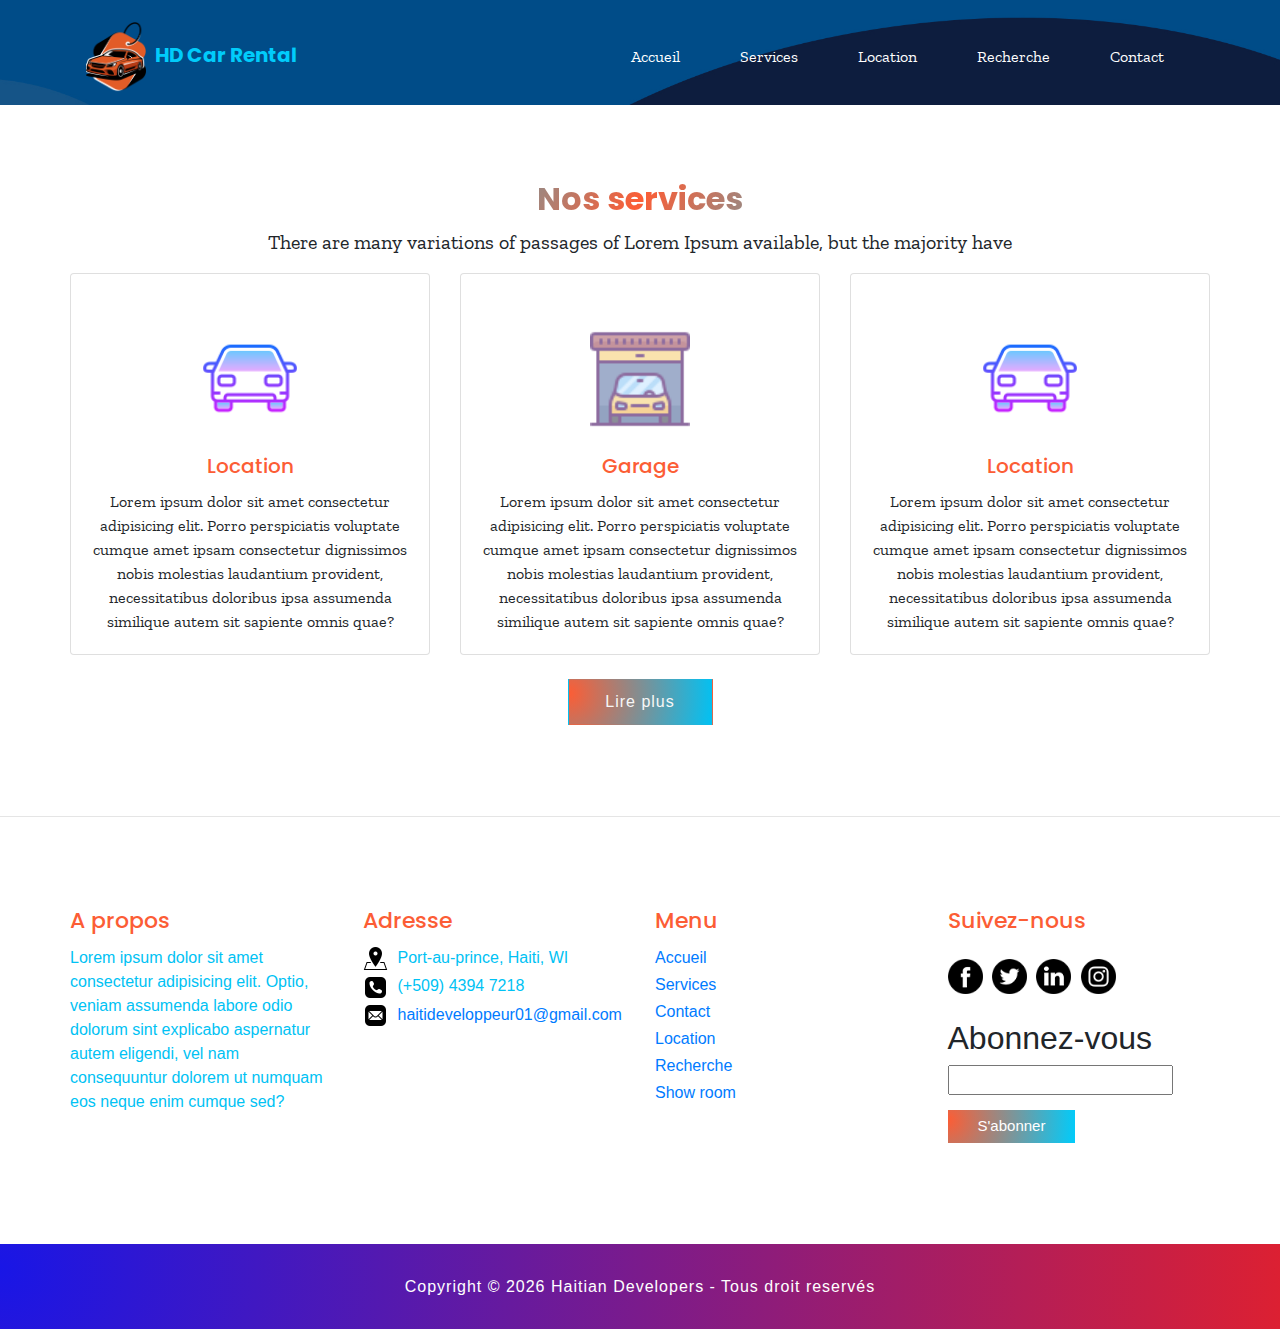
<file: service.html>
<!DOCTYPE html>
<html>

<head>
  <!--  =========  L E S   M E T A T S   D O N N E E S  ========= -->
  <title>HD Car Rental | Services</title>
  <meta name="viewport" content="width=device-width, initial-scale=1.0, shrink-to-fit=no">
  <meta http-equiv="X-UA-Compatible" content="ie=edge">
  <meta charset="utf-8">
  <link rel="stylesheet" href="./css/style.css" type="text/css">
  <link rel="stylesheet" href="./css/all.min.css">
  <link rel="stylesheet" type="text/css" href="fonts/font-awesome-4.7.0/css/font-awesome.min.css">
  <link rel="stylesheet" type="text/css" href="fonts/iconic/css/material-design-iconic-font.min.css">
  <link rel="stylesheet" type="text/css" href="fonts/linearicons-v1.0.0/icon-font.min.css">
  
  <!-- bootstrap core css -->
  <link rel="stylesheet" type="text/css" href="css/bootstrap.css" />

  <!-- responsive style -->
  <link href="css/responsive.css" rel="stylesheet" />

  <!-- Font pour liste voitures disponible -->
  <link href="https://fonts.googleapis.com/css2?family=Ephesis&display=swap" rel="stylesheet">

   <!-- fonts style -->
   <!-- <link href="https://fonts.googleapis.com/css?family=Poppins:400,700&display=swap" rel="stylesheet" /> -->

  <!-- Font pour le menu -->
  <link href="https://fonts.googleapis.com/css2?family=Zen+Kurenaido&family=Zen+Maru+Gothic:wght@900&display=swap"
      rel="stylesheet">
</head>

<body>
   <!-- ======  E N   T E T E  ====== -->
  <div class="hero_area sub_pages">
    <!-- header section strats -->
    <header class="header_section">
      <div class="container">
        <nav class="navbar navbar-expand-lg custom_nav-container pt-3">
          <a class="navbar-brand" href="index.html">
            <img src="img/voitures/logo.png" alt="" /><span>
              HD Car Rental
            </span>
          </a>
          <button class="navbar-toggler" type="button" data-toggle="collapse" data-target="#navbarSupportedContent"
            aria-controls="navbarSupportedContent" aria-expanded="false" aria-label="Toggle navigation">
            <span class="navbar-toggler-icon"></span>
          </button>

          <div class="collapse navbar-collapse" id="navbarSupportedContent">
            <div class="d-flex ml-auto flex-column flex-lg-row align-items-center">
              <ul class="navbar-nav  ">
                <li class="nav-item active">
                  <a class="nav-link" href="index.html"> Accueil <span class="sr-only">(current)</span></a>
                </li>
                <li class="nav-item">
                  <a class="nav-link" href="service.html"> Services</a>
                </li>
                <li class="nav-item">
                  <a class="nav-link" href="location.php"> Location</a>
                </li>
                <li class="nav-item">
                  <a class="nav-link" href="recherche.php"> Recherche </a>
                </li>
                <li class="nav-item">
                    <a class="nav-link" href="contact.html"> Contact </a>
                </li>
              </ul> 
            </div>
          </div>
        </nav>
      </div>
    </header>

  </div>

  <!-- service section -->

  <section class="service_section layout_padding ">
    <div class="container">
      <h2 class="custom_heading">Nos services</h2>
      <p class="custom_heading-text">
        There are many variations of passages of Lorem Ipsum available, but
        the majority have
      </p>
      <div class=" layout_padding2">
        <div class="card-deck">
          <div class="card">
            <img class="card-img-top" src="img/voitures/car.png" alt="Card image cap" />
            <div class="card-body">
              <h5 class="card-title">Location</h5>
              <p class="card-text">
                Lorem ipsum dolor sit amet consectetur adipisicing elit. 
                Porro perspiciatis voluptate cumque amet ipsam consectetur 
                dignissimos nobis molestias laudantium provident, 
                necessitatibus doloribus ipsa assumenda similique autem sit sapiente omnis quae?
              </p>
            </div>
          </div>
          <div class="card">
            <img class="card-img-top" src="img/voitures/garage.png" alt="Card image cap" />
            <div class="card-body">
              <h5 class="card-title">Garage</h5>
              <p class="card-text">
                Lorem ipsum dolor sit amet consectetur adipisicing elit. 
                Porro perspiciatis voluptate cumque amet ipsam consectetur 
                dignissimos nobis molestias laudantium provident, 
                necessitatibus doloribus ipsa assumenda similique autem sit sapiente omnis quae?
              </p>
            </div>
          </div>
          <div class="card">
            <img class="card-img-top" src="img/voitures/car.png" alt="Card image cap" />
            <div class="card-body">
              <h5 class="card-title">Location</h5>
              <p class="card-text">
                Lorem ipsum dolor sit amet consectetur adipisicing elit. 
                Porro perspiciatis voluptate cumque amet ipsam consectetur 
                dignissimos nobis molestias laudantium provident, 
                necessitatibus doloribus ipsa assumenda similique autem sit sapiente omnis quae?
              </p>
            </div>
          </div>
        </div>
      </div>
      <br>
      <div class="d-flex justify-content-center">
        <a href="" class="custom_dark-btn">
          Lire plus
        </a>
      </div>
    </div>
  </section>

  <!-- end service section -->

<hr>
  
<!-- ======== P I E D   D E  P A G E ======== -->
<section class="info_section layout_padding">
    <div class="container">
      <div class="row">
        <div class="col-md-3">
          <h5>
            A propos
          </h5>
          <p>
                Lorem ipsum dolor sit amet consectetur adipisicing elit. 
                Optio, veniam assumenda labore odio dolorum sint explicabo aspernatur autem eligendi, 
                vel nam consequuntur dolorem ut numquam eos neque enim cumque sed?
            </p>
        </div>
        <div class="col-md-3">
          <h5>
            Adresse
          </h5>
          <ul>
            <li>
                <img src="img/voitures/adress.png" alt="">Port-au-prince, Haiti, WI
            </li>
            <li>
                <img src="img/voitures/phone.png" alt="">(+509) 4394 7218
            </li>
            <li>
                <a href="#"><img src="img/voitures/mail.png" alt="">haitideveloppeur01@gmail.com</a>
            </li>
          </ul>
        </div>
        <div class="col-md-3">
          <h5>
            Menu
          </h5>
          <ul>
            <li>
              <a href="index.html">Accueil</a> 
            </li>
            <li>
              <a href="service.html">Services</a> 
            </li>
            <li>
              <a href="contact.html">Contact</a> 
            </li>
            <li>
              <a href="location.php">Location</a> 
            </li>
            <li>
              <a href="recherche.php">Recherche</a> 
            </li>
            <li>
              <a href="voiture.html#section-voitures">Show room</a> 
            </li>
          </ul>
        </div>
        <div class="col-md-3">
          <div class="social_container">
            <h5>
                Suivez-nous
            </h5>
            <div class="social-box">
              <a href="">
                <img src="img/voitures/fb.png" alt="">
              </a>

              <a href="">
                <img src="img/voitures/twitter.png" alt="">
              </a>
              <a href="">
                <img src="img/voitures/linkedin.png" alt="">
              </a>
              <a href="">
                <img src="img/voitures/instagram.png" alt="">
              </a>
            </div>
          </div>
          <div class="subscribe_container">
            <h2>
                Abonnez-vous
            </h2>
            <div class="form_container">
              <form action="">
                <input type="email">
                <button type="submit">
                    S'abonner
                </button>
              </form>
            </div>
          </div>
        </div>
      </div>
    </div>
</section>
<footer id="footerPrincipal" class="footerPrincipal">
    <div class="hd">
        <p class="txt-center">
            Copyright &copy; <script>document.write(new Date().getFullYear());</script> Haitian Developers - Tous droit reservés
        </p>
    </div>
</footer>

<!-- ======== F I N   P I E D   D E  P A G E ======== -->


  <script type="text/javascript" src="js/jquery-3.4.1.min.js"></script>
  <script type="text/javascript" src="js/bootstrap.js"></script>
</body>

</html>
</file>
<file: css/style.css>
@import url(https://fonts.googleapis.com/css2?family=DM+Sans:wght@700&display=swap);
@import url(https://fonts.googleapis.com/css2?family=Yeseva+One&display=swap);
@import url(https://fonts.googleapis.com/css2?family=Poppins:wght@700&display=swap);
@import url(https://fonts.googleapis.com/css2?family=Zilla+Slab:ital,wght@1,300&display=swap);

/* ======== M I S E    E N   P A G E ======== */
    *{
        padding: 0;
        margin: 0;
    }
    body{
        color: #000305;
        font-size: 87.5%;
        font-family: 'Poppins', sans-serif;
        /* font-family: Arial, Helvetica, sans-serif; */
        /* background-image: linear-gradient(#171a23, #003456); */
    }
    
    .body{
        margin: 0 auto;
        width: 100%;
        clear: both;
    }
/* ======== F I N   M I S E    E N   P A G E ======== */


/* ========== E N  T Ê T E  /  A C C U E I L ========== */
        
/*header section*/
.hero_area {
    height: 100vh;
    background-image: url(../img/voitures/bg-ac.jpg);
    background-position: center center;
    background-repeat: no-repeat;
    background-size: cover;
    width: 100%;
  }
  .hero_area2 {
    height: 95vh;
    background-image: url(../img/voitures/bg-voiture.jpg);
    background-position: center center;
    background-repeat: no-repeat;
    background-size: cover;
    width: 100%;
  }

  .bg-color{
    /* background-image: linear-gradient(#171a23, #003456); */
  }
  .hero_area.sub_pages {
    height: auto;
  }
  
  .header_section {}
  
  .header_section .container-fluid {
    padding-right: 25px;
    padding-left: 25px;
  }
  
  .header_section .nav_container {
    margin: 0 auto;
  }
  
  .custom_nav-container.navbar-expand-lg .navbar-nav .nav-link {
    padding: 10px 30px;
    color: #fff;
    text-align: center;
    font-family: 'Zilla Slab', serif;
  }
  .custom_nav-container.navbar-expand-lg .navbar-nav .nav-link:hover,
  .custom_nav-container.navbar-expand-lg .navbar-nav .active {
    color: #fc5d35;
  }
  
  a{
    text-decoration: none;
  }

  .btn,
  .btn:focus {
    outline: none !important;
    box-shadow: none;
  }
  
  .navbar-brand,
  .navbar-brand:hover {
    text-transform: uppercase;
    font-weight: bold;
    font-size: 24px;
    color: #fff;
  }
  
  
  
  .navbar-brand {
    display: flex;
    align-items: center;
  }
  
  .navbar-brand img {
    width: 60px;
    margin-right: 5px;
  }
  
  .navbar-brand span {
    font-size: 20px;
    font-weight: 700;
    color: #00ccfb;
    margin-top: 5px;
    text-transform: none;
    font-family: 'Poppins', sans-serif;
  }
  
  .custom_nav-container {
    z-index: 99999;
    padding: 15px 0;
  }
  
  .custom_nav-container .navbar-toggler {
    outline: none;
  }
  
  .custom_nav-container .navbar-toggler .navbar-toggler-icon {
    background-image: url(../img/voitures/menu.png);
    background-size: 55px;
  }
  
  .quote_btn-container a {
    display: inline-block;
    padding: 5px 25px;
    background-image: radial-gradient(circle at 0% 30%, #00ccfb, #fc5d35)!important;
    color: #f7f7f7;
    font-size: 14px;
    border-radius: 15px;
    text-transform: uppercase;
  }
  .quote_btn-container a:hover{
    background-image: radial-gradient(circle at 0% 30%, #fc5d35, #00ccfb)!important;
    /* background-image: #80bbe9; */
    text-decoration: none;
  }
  .form-inline{
    font-family: 'Zilla Slab', serif;
    color: #fff;
  }
  /*end header section*/
  
  /* slider section */
  .slider_section {
    padding-top: 6%;
  }
  
  .slider_item-box {
    width: 100%;
    height: 100%;
  }
  
  .slider_item-box .container {
    height: 100%;
  }
  

  .slider_img-box {
    width: 100%;
    margin: 0 auto;
  }
  
  .slider_img-box img {
    width: 100%;
  }
  
  .slider_item-container {
    display: flex;
    align-items: center;
    width: 100%;
    height: 100%;
    background-repeat: no-repeat;
  }
  
  .slider_item-container .slider_item-detail {
    /* margin-top: -2rem; */
  }
  
  .slider_item-detail h1 {
    font-weight: 700;
    font-size: 60px;
    width: 95%;
    color: #fff;
    font-family: 'Poppins', sans-serif;
  }
  
  .slider_item-detail p {
    margin: 25px 0;
    color: #fff;
    font-family: 'Zilla Slab', serif;
    font-weight: 200;
    font-size: 17px;
  }
  
  .slider_section #carouselExampleControls,
  .carousel-inner,
  .carousel-item {
    height: 100%;
  }
  
  .slider_section .custom_carousel-control {
    position: absolute;
    top: 50%;
    left: 2%;
    width: 105px;
    transform: translateY(-50%);
  }
  
  .slider_section .custom_carousel-control .carousel-control-prev,
  .slider_section .custom_carousel-control .carousel-control-next {
    margin: 10px 0;
    position: relative;
    width: 45px;
    height: 45px;
    border: none;
    opacity: 1;
    background-repeat: no-repeat;
    background-size: 12px;
    background-position: center;
  }
  
  .slider_section .custom_carousel-control .carousel-control-prev {
    background-image: url(../img/voitures/prev.png);
    background-color: #fc5d35;
  }
  
.slider_section .custom_carousel-control .carousel-control-next {
    background-image: url(../img/voitures/next.png);
    background-color: #00ccfb;
}

.custom_dark-btn,
.custom_orange-btn {
  display: inline-block;
  padding: 10px 0;
  text-align: center;
  width: 145px;
  outline: none;
  color: #f7f7f7;
  border: 1px solid transparent;
  letter-spacing: 1px;
}
.custom_dark-btn{
  /* margin-top: 2rem; */
}

.custom_dark-btn {
    background-image: radial-gradient(circle at 0% 30%, #fc5d35, #00c2f4)!important;
  /* background-color: #004c88; */
}

.custom_dark-btn:hover {
  /* border: 1px solid #000000; */
  color: #000000;
  background-color: transparent;
  border: 1px solid transparent;
  text-decoration: none;
}

.custom_orange-btn {
    /* background-image: radial-gradient(circle at 0% 30%, #fc5d35, #00ccfb)!important; */
    background: #0d1d3e;
    /* transition: 5s; */
    border: 2 px solid #0d1d3e;
}

.custom_orange-btn:hover {
    text-decoration: none;
    color: #fff;
    border: 2px solid #0d1d3e;
    background: none;
    /* background-image: radial-gradient(circle at 0% 30%, #fc5d35, #fc5d35)!important; */
    /* transition: 5s; */
}
  /* end slider section */ 

/* ========== F I N   E N   T Ê T E  /  A C C U E I L ========== */



/*  ========= C O N T E N U E   P R I N C I P A L E ========== */
    .contenuPrincipal{
        border-radius: 5px;
    }

    .contenu{
        width: 100%;
    } 

    .section-voitures{
        margin-bottom: 4rem;
    }

    .en-tete{
        /* background: #00c2f4; */
        background-image: radial-gradient(circle at 0% 30%, #fc5d35, #00ccfb)!important;
        padding: 2rem;
        font-family: sans-serif;
        text-align: left;
        font-weight: 600;
        color:#fff;
        
    }
    .en-tete h1{
        font-size: 2em;
        font-family: 'Poppins', sans-serif;
    }
    .en-tete h1, 
    .en-tete h5{
        margin-left: 3.6rem;
        text-transform: uppercase;
    }
    .en-tete h5{
        color: #fff;
        letter-spacing: 1px;
        font-family: 'Zilla Slab', serif;
    }

    .gradient-text{
        background: -webkit-linear-gradient(330deg, #fc5d35 0%, #0d1d3e 25%, #fc5d35 50%, #0d1d3e 75%, #fc5d35 100%);
    -webkit-background-clip: text;
    -webkit-text-fill-color: transparent;
    text-align: center;
    font-family: 'Ephesis', sans-serif;
    font-size: 6rem;
    }

    .voiture-wrapper{
        display: flex;
        align-items: center;
        align-content: center;
        flex-direction: column;
    }

    .voiture-wrapper div{
        margin: 1rem .6rem;
      }

    
@media screen and (min-width: 700px){
	.voiture-wrapper{
		flex-direction: row;
		flex-wrap: wrap;
		justify-content: center;
		align-items: center;
	}
  
	.card-voiture{
		margin: .5rem;
		transition: transform .5s;
	}
  
	@keyframes fadeIn {
		from{
			opacity: 0;
		}
		to{
			opacity: 1;
		}
	}
	.card-voiture:nth-child(1){
		animation: fadeIn .5s .5s backwards;
		/* color: #060b91; */
	}
	.card-voiture:nth-child(2){
		animation: fadeIn .5s 1s backwards;
		/* color: #060b91; */
	}
	.card-voiture:nth-child(3){
		animation: fadeIn .5s 1.5s backwards;
		/* color: #060b91; */
	}
	.card-voiture:nth-child(4){
		animation: fadeIn .5s 2 s backwards;
		/* color: #060b91; */
	}
	.card-voiture:hover{
		transform: scale(1.05);
	}
}

    .image-voiture-Lamborghini, 
    .image-voiture-Mercedes,
    .image-voiture-Maseratti,
    .image-voiture-Audi,
    .image-voiture-Bugati,
    .image-voiture-Bentley,
    .image-voiture-Ferrari,
    .image-voiture-Roll{
        width: 260px;
        height: 205px;
        box-shadow: 0 5px 10px 0 rgba(22, 24, 28, 0.3), 0 7px 21px 0 rgba(0,0,0,0.6);
    }

    .image-voiture-Lamborghini img, 
    .image-voiture-Mercedes img,
    .image-voiture-Maseratti img,
    .image-voiture-Audi img,
    .image-voiture-Bugati img,
    .image-voiture-Bentley img,
    .image-voiture-Ferrari img,
    .image-voiture-Roll img{
        display: block;
        width: 260px;
        height: 150px;
    }

    .infos-gauche{
        float: left;
        padding: 2px;
    }

    .infos-gauche h1{
        margin-top: -15px;
        text-align: left;
        font-weight: 900;
        font-family: 'Yeseva One', cursive;
        letter-spacing: 0.5px;
        font-size: 20px;
        color:   #fc5d35;
        cursor: pointer;
    }

    .infos-gauche p{
        font-family: 'DM Sans', sans-serif;
        letter-spacing: .5px;
        font-size: 12px;
        color: #000;
        cursor: pointer;
    }
    .infos-gauche p b{
        font-size: 12px;
        color: #f70a0a;
        font-family: 'Yeseva One', cursive;
        font-weight: 700;
    }

    .image-voiture-Lamborghini a,
    .image-voiture-Mercedes a,
    .image-voiture-Maseratti a,
    .image-voiture-Audi a,
    .image-voiture-Bugati a,
    .image-voiture-Bentley a,
    .image-voiture-Ferrari a,
    .image-voiture-Roll a{
        text-decoration: none;
        border: none;
        font-size: 1rem;
        text-transform: uppercase;
        padding: 16px 7px;
        background-image: linear-gradient(310deg, #06113a,  #00c2f4, #06113a);
        font-family: 'Comfortaa', sans-serif;
        border-left: 2px solid #9e6d53;
        color: white;
        -webkit-font-smoothing: antialiased;
        cursor: pointer;
        float: right;
    }

    .image-voiture-Lamborghini a:hover, 
    .image-voiture-Mercedes a:hover,
    .image-voiture-Maseratti a:hover,
    .image-voiture-Audi a:hover,
    .image-voiture-Bugati a:hover,
    .image-voiture-Bentley a:hover,
    .image-voiture-Ferrari a:hover,
    .image-voiture-Roll a:hover{
        color: #fff;
        background: #00c2f4;
        box-shadow: 0 5px 10px 0 rgba(22, 24, 28, 0.3), 0 7px 21px 0 rgba(0,0,0,0.20);
        text-decoration: none;
    }

    .wrapper-infos{
        visibility: hidden;
        position: fixed;
        top: 0%;
        left: 0%;
        width: 100%;
        height: 100%;
        padding: 10px;
        background: rgba(0,0,0,0.7);
    }

    .wrapper-infos:target{
        visibility: visible;
    }

    .close{
        text-decoration: none;
        position: absolute;
        top: 5%;
        right: 36%;
        font-size: 1.55em;
        font-weight: 300;
        color: white;
        font-family: 'Comfortaa', cursive;
        box-shadow: 0 0 20px #000;
        padding: .4em .7em;
        background: #f70a0a;
        z-index: 999;
    }

    .close:hover{
        color: #f70a0a;
        background: #fff;
    }
    .lightbox-content{
        display: flex;
        align-items: center;
        align-content: center;
        flex-direction: column;
        background: rgba(0,0,0,0.7);
        top: 10%;
        left: 20%;
    }
    .lightbox-content .content-left img{
        width: 300px;
        background: #fff;
        padding: 20px;
        margin-top: 2rem;
    }
    .lightbox-content .content-right{
        display: flex;
        align-items: center;
        align-content: center;
        flex-direction: column;
        font-family: 'DM Sans', sans-serif;
        width: 300px;
        padding: 20px;
        color: #fff;
        background-image: linear-gradient(#171a23, #003456); 
    }
    .lightbox-content .content-right h4{
        font-size: 17px;
        font-family: 'Yeseva One', cursive;
        letter-spacing: 1.5px;
    }
    .lightbox-content .content-right .label-detail{
        float: left;
        padding: 10px 0;
        margin: 5px 0;
        font-size: 13px;
    }

    .lightbox-content .content-right .input-detail{
        float: right;
        outline: none;
        padding: 5px;
        margin: 2px 0;
        width: 48%;
    }
    .lightbox-content .content-right .select-detail{
        float: right;
        outline: none;
        padding: 5px;
        margin: 2px 0;
        width: 55%;
    }

    .voir-plus{
        margin: 3rem 0 5rem 0;
        text-align: center;
    }
    .voir-plus a{
        padding: 10px 100px;
        text-decoration: none;
        font-size: 15px;
        background-image: linear-gradient(310deg, #06113a,  #00c2f4, #06113a);
        color: white;
        border-radius: 10px;
        letter-spacing: 2px;
        text-decoration: none;
    }

    .voir-plus a:hover{
        background-image: radial-gradient(circle at 0% 30%, #fc5d35, #00ccfb)!important;
        /* background-image: linear-gradient(410deg, #06113a,  #9e6d53, #06113a); */
        transition: 1s;
        color: #000;
        text-decoration: none;
    }

/*  ========= F I N   C O N T E N U E   P R I N C I P A L E ========== */



/* service section */
.custom_heading {
    text-align: center;
    font-weight: bold;
    color: #00ccfb;
    font-family: 'Poppins', sans-serif;
    background: -webkit-linear-gradient(330deg, #00ccfb 0%, #00ccfb 25%, #fc5d35 50%, #00ccfb 75%, #00ccfb 100%);
    -webkit-background-clip: text;
    -webkit-text-fill-color: transparent;
  }
  
  .custom_heading-text {
    text-align: center;
    font-family: 'Zilla Slab', serif;
    font-size: 20px;
  }
.service_section .card .card-img-top {
    width: 100px;
    margin: 55px auto 5px auto;
  }
  
  .service_section .card {
    text-align: center;
    box-sizing: border-box;
    position: relative;
  }
  
  .service_section .card .card-title {
    color: #fc5d35;
    font-family: 'Poppins', sans-serif;
  }
  
  .service_section .card::after {
    content: "";
    position: absolute;
    width: 100%;
    height: 7px;
    background-color: transparent;
  }
  
  .service_section .card:hover {
    cursor: pointer;
    border: none;
    border-radius: 0;
    -webkit-box-shadow: 0px 1px 4px 0px rgba(0, 0, 0, 0.2);
    -moz-box-shadow: 0px 1px 4px 0px rgba(0, 0, 0, 0.2);
    box-shadow: 0px 1px 4px 0px rgba(0, 0, 0, 0.2);
  
  }
  
  .service_section .card:hover::after {
    background-color: #fc5d35;
  }
  .card-text{
    font-family: 'Zilla Slab', serif;
  }
  
  /* end service section */
  


/* ========= C O N T A C T ========= */
    /* contact section */

.contact_section {
    background-image: url(../images/orange-dish.png);
    background-repeat: no-repeat;
    background-size: 215px;
    background-position: right center;
  }
  
  .contact_section input {
    border: none;
    outline: none;
    border-bottom: .8px solid #252525;
    width: 90%;
    margin: 10px 0;
  }
  
  .contact_form-container {
    padding: 15px 0 15px 0;
  
  }
  
  .contact_form-container button {
    border: none;
    background-color: #fc5d35;
    color: #fff;
    padding: 8px 40px;
    text-transform: uppercase;
    font-size: 14px;
  }
  
  /* contact section */

  /* ========= C O N T A C T ========= */

/* ======== P I E D   D E   P A G E ========= */
/* info section */
.layout_padding {
    padding: 75px 0;
  }
.info_section ul {
    padding: 0;
  }
  .info_section p{
    color: #00c2f4;
  }
  .info_section ul li {
    list-style-type: none;
    margin: 3px 0;
    color: #00c2f4;
  }
  .info_section ul li  img{
    width: 25px;
    margin-right: 10px;
  }
  
  .info_section h5 {
    margin-bottom: 12px;
    font-size: 22px;
    margin-left: 0rem;
    color: #fc5d35;
    font-family: 'Poppins', arial;
  }
  /* .active{
    color: #fc5d35;
  } */
  .info_section .social-box {
    margin: 25px 0;
  }
  
  .info_section .social-box img {
    width: 35px;
    margin-right: 5px;
  }
  
  .info_section .form_container input {
    width: 225px;
    height: 30px;
  }
  
  .info_section .form_container button {
    /* background-color: #fc5d35; */
    background-image: radial-gradient(circle at 0% 30%, #fc5d35, #00ccfb)!important;
    border: none;
    outline: none;
    color: #fff;
    padding: 5px 30px;
    margin-top: 15px;
    font-size: 15px;
  }
  
  /* end info section */
  
   .footerPrincipal{
        width: 100%;
        /* float: left; */
        background-image: radial-gradient(circle at 0% 30%, #1916e6, #dc2032)!important;
        /* margin-right: 10%; */
        padding: .5% 2%;
        margin-top: 2%;
    }
   
    .footerPrincipal p{
        margin: 2% 0;
        text-align: center;
        color: #fff;
        letter-spacing: 1px;
    }
    
/* ======= F I N   P I E D   D E   P A G E ======== */







/* ======= G E S T I O N   D E   L A   R E S P O N S I V I T É ========== */

        /*  ==========*********    É C R A N    S U P É R I E U R   Á   1 2 9 0  *********===========*/
        @media only screen and (max-width: 1290px){
            
            .image-voiture-Lamborghini, 
            .image-voiture-Mercedes,
            .image-voiture-Maseratti,
            .image-voiture-Audi,
            .image-voiture-Bugati,
            .image-voiture-Bentley,
            .image-voiture-Ferrari,
            .image-voiture-Roll{
                width: 200px;
                height: 205px;
            }

            .image-voiture-Lamborghini img, 
            .image-voiture-Mercedes img,
            .image-voiture-Maseratti img,
            .image-voiture-Audi img,
            .image-voiture-Bugati img,
            .image-voiture-Bentley img,
            .image-voiture-Ferrari img,
            .image-voiture-Roll img{
                width: 200px;
            }

            .infos-gauche{
                float: left;
                padding: 2px;
            }
            .infos-gauche h1{
                font-size: 15px;
            }
            .infos-gauche p{
                font-size: 10px;
            }
            .image-voiture-Lamborghini a,
            .image-voiture-Mercedes a,
            .image-voiture-Maseratti a,
            .image-voiture-Audi a,
            .image-voiture-Bugati a,
            .image-voiture-Bentley a,
            .image-voiture-Ferrari a,
            .image-voiture-Roll a{
                font-size: .9rem;
                padding: 17px 1px;
            }
            

           
        }
         /*  ==========*********    É C R A N    S U P É R I E U R   Á   7 9 0  *********===========*/



        /*  ==========*********    É C R A N    S U P É R I E U R   Á   9 9 0  *********===========*/
        @media only screen and (max-width: 990px){
            .en-tete h1, h5{
                margin-left: 0;
            }
            .en-tete h5{
                font-size: .7rem;
            }
    
        }
         /*  ==========*********    É C R A N    S U P É R I E U R   Á   7 9 0  *********===========*/


    /*  ==========*********    É C R A N    S U P É R I E U R   Á   7 9 0  *********===========*/
        @media only screen and (max-width: 790px){
            .body{
                margin: 0 auto;
                width: 90%;
                clear: both;
            }
            .slider_item-detail h1 {
                font-size: 40px;
              }
            .contenuPrincipal{
                border-radius: 5px;
            }
            .contenu{
                width: 100%;
            } 
            .en-tete{
                text-align: center;
            }
            .en-tete h1{
                font-size: 1em;
                text-align: center;
            }
            .en-tete h5{
                font-size: .7rem;
            }
            .en-tete h1, h5{
                margin-left: 0;
            }
           
            .voir-plus{
                padding: 6px 60px;
                font-size: 13px;
            }
            
            .footerPrincipal{
                margin-top: 10%;
            }
            .footerPrincipal p{
                font-size: 15px;
            }
    }
    /*  ==========*********   F I N    É C R A N    S U P É R I E U R   Á   7 9 0  *********===========*/

    /*  ==========*********    É C R A N    S U P É R I E U R   Á   3 2 0  *********===========*/
        @media only screen and (max-width: 550px){
            
            .en-tete{
                text-align: center;
            }
            .en-tete h1{
                font-size: 1em;
                text-align: center;
            }
            .en-tete h1, h5{
                margin-left: 0;
            }
            .en-tete h5{
                font-size: .7rem;
            }
           
            .voir-plus{
                padding: 6px 50px;
                font-size: 13px;
            }
            
            .footerPrincipal{
                margin-top: 10%;
            }
            .footerPrincipal p{
                font-size: 10px;
            }
        }
    /*  ==========*********    F I N    É C R A N    S U P É R I E U R   Á   3 2 0  *********===========*/

/* ======= F I N   G E S T I O N   D E   L A   R E S P O N S I V I T É ========== */
</file>
<file: css/responsive.css>
@media (max-width: 1120px) {
    .hero_area {
        height: auto;
    }

    .slider_section {
        padding: 50px 0;
    }
}

@media (max-width: 992px) {
    .custom_nav-container .nav_search-btn {
        background-position: center;
    }

    .service_section .card-deck {

        flex-direction: column;

    }

    .service_section .card-deck .card {
        margin-bottom: 25px;
    }
}

@media (max-width: 768px) {

    .slider_img-box {

        width: 85%;
        margin: 65px auto;

    }

    .slider_section .custom_carousel-control {

        position: absolute;
        top: 100%;
        left: 50%;
        width: 105px;
        transform: translate(-50%, -50%);
        display: flex;
        justify-content: space-between;

    }

    .fruit_section .fruit_detail-box {

        margin-bottom: 40px;
        text-align: center;

    }

    .fruit_detail-box>div {

        display: flex;
        justify-content: center;

    }

    .contact_section {
        background-size: 105px;
    }

    .contact_section input {

        background-color: transparent;

    }

    .info_section .col-md-3 {
        text-align: center;
    }

    .info_section .col-md-3:not(:nth-last-child(1)) {

        margin-bottom: 35px;
    }

    .tasty_section h2 {

        font-size: 80px;
    }
}

@media (max-width: 576px) {
    .slider_item-container .slider_item-detail {

        text-align: center;

    }

    .slider_item-container .slider_item-detail .d-flex {

        justify-content: center;

    }
}

@media (max-width: 480px) {}

@media (max-width: 400px) {}

@media (max-width: 360px) {}

@media (min-width: 1200px) {
    .container {
        max-width: 1170px;
    }

}
</file>
<file: fonts/iconic/css/material-design-iconic-font.min.css>
@font-face{font-family:Material-Design-Iconic-Font;src:url(../fonts/Material-Design-Iconic-Font.woff2?v=2.2.0) format('woff2'),url(../fonts/Material-Design-Iconic-Font.woff?v=2.2.0) format('woff'),url(../fonts/Material-Design-Iconic-Font.ttf?v=2.2.0) format('truetype')}.zmdi{display:inline-block;font:normal normal normal 14px/1 'Material-Design-Iconic-Font';font-size:inherit;text-rendering:auto;-webkit-font-smoothing:antialiased;-moz-osx-font-smoothing:grayscale}.zmdi-hc-lg{font-size:1.33333333em;line-height:.75em;vertical-align:-15%}.zmdi-hc-2x{font-size:2em}.zmdi-hc-3x{font-size:3em}.zmdi-hc-4x{font-size:4em}.zmdi-hc-5x{font-size:5em}.zmdi-hc-fw{width:1.28571429em;text-align:center}.zmdi-hc-ul{padding-left:0;margin-left:2.14285714em;list-style-type:none}.zmdi-hc-ul>li{position:relative}.zmdi-hc-li{position:absolute;left:-2.14285714em;width:2.14285714em;top:.14285714em;text-align:center}.zmdi-hc-li.zmdi-hc-lg{left:-1.85714286em}.zmdi-hc-border{padding:.1em .25em;border:solid .1em #9e9e9e;border-radius:2px}.zmdi-hc-border-circle{padding:.1em .25em;border:solid .1em #9e9e9e;border-radius:50%}.zmdi.pull-left{float:left;margin-right:.15em}.zmdi.pull-right{float:right;margin-left:.15em}.zmdi-hc-spin{-webkit-animation:zmdi-spin 1.5s infinite linear;animation:zmdi-spin 1.5s infinite linear}.zmdi-hc-spin-reverse{-webkit-animation:zmdi-spin-reverse 1.5s infinite linear;animation:zmdi-spin-reverse 1.5s infinite linear}@-webkit-keyframes zmdi-spin{0%{-webkit-transform:rotate(0deg);transform:rotate(0deg)}100%{-webkit-transform:rotate(359deg);transform:rotate(359deg)}}@keyframes zmdi-spin{0%{-webkit-transform:rotate(0deg);transform:rotate(0deg)}100%{-webkit-transform:rotate(359deg);transform:rotate(359deg)}}@-webkit-keyframes zmdi-spin-reverse{0%{-webkit-transform:rotate(0deg);transform:rotate(0deg)}100%{-webkit-transform:rotate(-359deg);transform:rotate(-359deg)}}@keyframes zmdi-spin-reverse{0%{-webkit-transform:rotate(0deg);transform:rotate(0deg)}100%{-webkit-transform:rotate(-359deg);transform:rotate(-359deg)}}.zmdi-hc-rotate-90{-webkit-transform:rotate(90deg);-ms-transform:rotate(90deg);transform:rotate(90deg)}.zmdi-hc-rotate-180{-webkit-transform:rotate(180deg);-ms-transform:rotate(180deg);transform:rotate(180deg)}.zmdi-hc-rotate-270{-webkit-transform:rotate(270deg);-ms-transform:rotate(270deg);transform:rotate(270deg)}.zmdi-hc-flip-horizontal{-webkit-transform:scale(-1,1);-ms-transform:scale(-1,1);transform:scale(-1,1)}.zmdi-hc-flip-vertical{-webkit-transform:scale(1,-1);-ms-transform:scale(1,-1);transform:scale(1,-1)}.zmdi-hc-stack{position:relative;display:inline-block;width:2em;height:2em;line-height:2em;vertical-align:middle}.zmdi-hc-stack-1x,.zmdi-hc-stack-2x{position:absolute;left:0;width:100%;text-align:center}.zmdi-hc-stack-1x{line-height:inherit}.zmdi-hc-stack-2x{font-size:2em}.zmdi-hc-inverse{color:#fff}.zmdi-3d-rotation:before{content:'\f101'}.zmdi-airplane-off:before{content:'\f102'}.zmdi-airplane:before{content:'\f103'}.zmdi-album:before{content:'\f104'}.zmdi-archive:before{content:'\f105'}.zmdi-assignment-account:before{content:'\f106'}.zmdi-assignment-alert:before{content:'\f107'}.zmdi-assignment-check:before{content:'\f108'}.zmdi-assignment-o:before{content:'\f109'}.zmdi-assignment-return:before{content:'\f10a'}.zmdi-assignment-returned:before{content:'\f10b'}.zmdi-assignment:before{content:'\f10c'}.zmdi-attachment-alt:before{content:'\f10d'}.zmdi-attachment:before{content:'\f10e'}.zmdi-audio:before{content:'\f10f'}.zmdi-badge-check:before{content:'\f110'}.zmdi-balance-wallet:before{content:'\f111'}.zmdi-balance:before{content:'\f112'}.zmdi-battery-alert:before{content:'\f113'}.zmdi-battery-flash:before{content:'\f114'}.zmdi-battery-unknown:before{content:'\f115'}.zmdi-battery:before{content:'\f116'}.zmdi-bike:before{content:'\f117'}.zmdi-block-alt:before{content:'\f118'}.zmdi-block:before{content:'\f119'}.zmdi-boat:before{content:'\f11a'}.zmdi-book-image:before{content:'\f11b'}.zmdi-book:before{content:'\f11c'}.zmdi-bookmark-outline:before{content:'\f11d'}.zmdi-bookmark:before{content:'\f11e'}.zmdi-brush:before{content:'\f11f'}.zmdi-bug:before{content:'\f120'}.zmdi-bus:before{content:'\f121'}.zmdi-cake:before{content:'\f122'}.zmdi-car-taxi:before{content:'\f123'}.zmdi-car-wash:before{content:'\f124'}.zmdi-car:before{content:'\f125'}.zmdi-card-giftcard:before{content:'\f126'}.zmdi-card-membership:before{content:'\f127'}.zmdi-card-travel:before{content:'\f128'}.zmdi-card:before{content:'\f129'}.zmdi-case-check:before{content:'\f12a'}.zmdi-case-download:before{content:'\f12b'}.zmdi-case-play:before{content:'\f12c'}.zmdi-case:before{content:'\f12d'}.zmdi-cast-connected:before{content:'\f12e'}.zmdi-cast:before{content:'\f12f'}.zmdi-chart-donut:before{content:'\f130'}.zmdi-chart:before{content:'\f131'}.zmdi-city-alt:before{content:'\f132'}.zmdi-city:before{content:'\f133'}.zmdi-close-circle-o:before{content:'\f134'}.zmdi-close-circle:before{content:'\f135'}.zmdi-close:before{content:'\f136'}.zmdi-cocktail:before{content:'\f137'}.zmdi-code-setting:before{content:'\f138'}.zmdi-code-smartphone:before{content:'\f139'}.zmdi-code:before{content:'\f13a'}.zmdi-coffee:before{content:'\f13b'}.zmdi-collection-bookmark:before{content:'\f13c'}.zmdi-collection-case-play:before{content:'\f13d'}.zmdi-collection-folder-image:before{content:'\f13e'}.zmdi-collection-image-o:before{content:'\f13f'}.zmdi-collection-image:before{content:'\f140'}.zmdi-collection-item-1:before{content:'\f141'}.zmdi-collection-item-2:before{content:'\f142'}.zmdi-collection-item-3:before{content:'\f143'}.zmdi-collection-item-4:before{content:'\f144'}.zmdi-collection-item-5:before{content:'\f145'}.zmdi-collection-item-6:before{content:'\f146'}.zmdi-collection-item-7:before{content:'\f147'}.zmdi-collection-item-8:before{content:'\f148'}.zmdi-collection-item-9-plus:before{content:'\f149'}.zmdi-collection-item-9:before{content:'\f14a'}.zmdi-collection-item:before{content:'\f14b'}.zmdi-collection-music:before{content:'\f14c'}.zmdi-collection-pdf:before{content:'\f14d'}.zmdi-collection-plus:before{content:'\f14e'}.zmdi-collection-speaker:before{content:'\f14f'}.zmdi-collection-text:before{content:'\f150'}.zmdi-collection-video:before{content:'\f151'}.zmdi-compass:before{content:'\f152'}.zmdi-cutlery:before{content:'\f153'}.zmdi-delete:before{content:'\f154'}.zmdi-dialpad:before{content:'\f155'}.zmdi-dns:before{content:'\f156'}.zmdi-drink:before{content:'\f157'}.zmdi-edit:before{content:'\f158'}.zmdi-email-open:before{content:'\f159'}.zmdi-email:before{content:'\f15a'}.zmdi-eye-off:before{content:'\f15b'}.zmdi-eye:before{content:'\f15c'}.zmdi-eyedropper:before{content:'\f15d'}.zmdi-favorite-outline:before{content:'\f15e'}.zmdi-favorite:before{content:'\f15f'}.zmdi-filter-list:before{content:'\f160'}.zmdi-fire:before{content:'\f161'}.zmdi-flag:before{content:'\f162'}.zmdi-flare:before{content:'\f163'}.zmdi-flash-auto:before{content:'\f164'}.zmdi-flash-off:before{content:'\f165'}.zmdi-flash:before{content:'\f166'}.zmdi-flip:before{content:'\f167'}.zmdi-flower-alt:before{content:'\f168'}.zmdi-flower:before{content:'\f169'}.zmdi-font:before{content:'\f16a'}.zmdi-fullscreen-alt:before{content:'\f16b'}.zmdi-fullscreen-exit:before{content:'\f16c'}.zmdi-fullscreen:before{content:'\f16d'}.zmdi-functions:before{content:'\f16e'}.zmdi-gas-station:before{content:'\f16f'}.zmdi-gesture:before{content:'\f170'}.zmdi-globe-alt:before{content:'\f171'}.zmdi-globe-lock:before{content:'\f172'}.zmdi-globe:before{content:'\f173'}.zmdi-graduation-cap:before{content:'\f174'}.zmdi-home:before{content:'\f175'}.zmdi-hospital-alt:before{content:'\f176'}.zmdi-hospital:before{content:'\f177'}.zmdi-hotel:before{content:'\f178'}.zmdi-hourglass-alt:before{content:'\f179'}.zmdi-hourglass-outline:before{content:'\f17a'}.zmdi-hourglass:before{content:'\f17b'}.zmdi-http:before{content:'\f17c'}.zmdi-image-alt:before{content:'\f17d'}.zmdi-image-o:before{content:'\f17e'}.zmdi-image:before{content:'\f17f'}.zmdi-inbox:before{content:'\f180'}.zmdi-invert-colors-off:before{content:'\f181'}.zmdi-invert-colors:before{content:'\f182'}.zmdi-key:before{content:'\f183'}.zmdi-label-alt-outline:before{content:'\f184'}.zmdi-label-alt:before{content:'\f185'}.zmdi-label-heart:before{content:'\f186'}.zmdi-label:before{content:'\f187'}.zmdi-labels:before{content:'\f188'}.zmdi-lamp:before{content:'\f189'}.zmdi-landscape:before{content:'\f18a'}.zmdi-layers-off:before{content:'\f18b'}.zmdi-layers:before{content:'\f18c'}.zmdi-library:before{content:'\f18d'}.zmdi-link:before{content:'\f18e'}.zmdi-lock-open:before{content:'\f18f'}.zmdi-lock-outline:before{content:'\f190'}.zmdi-lock:before{content:'\f191'}.zmdi-mail-reply-all:before{content:'\f192'}.zmdi-mail-reply:before{content:'\f193'}.zmdi-mail-send:before{content:'\f194'}.zmdi-mall:before{content:'\f195'}.zmdi-map:before{content:'\f196'}.zmdi-menu:before{content:'\f197'}.zmdi-money-box:before{content:'\f198'}.zmdi-money-off:before{content:'\f199'}.zmdi-money:before{content:'\f19a'}.zmdi-more-vert:before{content:'\f19b'}.zmdi-more:before{content:'\f19c'}.zmdi-movie-alt:before{content:'\f19d'}.zmdi-movie:before{content:'\f19e'}.zmdi-nature-people:before{content:'\f19f'}.zmdi-nature:before{content:'\f1a0'}.zmdi-navigation:before{content:'\f1a1'}.zmdi-open-in-browser:before{content:'\f1a2'}.zmdi-open-in-new:before{content:'\f1a3'}.zmdi-palette:before{content:'\f1a4'}.zmdi-parking:before{content:'\f1a5'}.zmdi-pin-account:before{content:'\f1a6'}.zmdi-pin-assistant:before{content:'\f1a7'}.zmdi-pin-drop:before{content:'\f1a8'}.zmdi-pin-help:before{content:'\f1a9'}.zmdi-pin-off:before{content:'\f1aa'}.zmdi-pin:before{content:'\f1ab'}.zmdi-pizza:before{content:'\f1ac'}.zmdi-plaster:before{content:'\f1ad'}.zmdi-power-setting:before{content:'\f1ae'}.zmdi-power:before{content:'\f1af'}.zmdi-print:before{content:'\f1b0'}.zmdi-puzzle-piece:before{content:'\f1b1'}.zmdi-quote:before{content:'\f1b2'}.zmdi-railway:before{content:'\f1b3'}.zmdi-receipt:before{content:'\f1b4'}.zmdi-refresh-alt:before{content:'\f1b5'}.zmdi-refresh-sync-alert:before{content:'\f1b6'}.zmdi-refresh-sync-off:before{content:'\f1b7'}.zmdi-refresh-sync:before{content:'\f1b8'}.zmdi-refresh:before{content:'\f1b9'}.zmdi-roller:before{content:'\f1ba'}.zmdi-ruler:before{content:'\f1bb'}.zmdi-scissors:before{content:'\f1bc'}.zmdi-screen-rotation-lock:before{content:'\f1bd'}.zmdi-screen-rotation:before{content:'\f1be'}.zmdi-search-for:before{content:'\f1bf'}.zmdi-search-in-file:before{content:'\f1c0'}.zmdi-search-in-page:before{content:'\f1c1'}.zmdi-search-replace:before{content:'\f1c2'}.zmdi-search:before{content:'\f1c3'}.zmdi-seat:before{content:'\f1c4'}.zmdi-settings-square:before{content:'\f1c5'}.zmdi-settings:before{content:'\f1c6'}.zmdi-shield-check:before{content:'\f1c7'}.zmdi-shield-security:before{content:'\f1c8'}.zmdi-shopping-basket:before{content:'\f1c9'}.zmdi-shopping-cart-plus:before{content:'\f1ca'}.zmdi-shopping-cart:before{content:'\f1cb'}.zmdi-sign-in:before{content:'\f1cc'}.zmdi-sort-amount-asc:before{content:'\f1cd'}.zmdi-sort-amount-desc:before{content:'\f1ce'}.zmdi-sort-asc:before{content:'\f1cf'}.zmdi-sort-desc:before{content:'\f1d0'}.zmdi-spellcheck:before{content:'\f1d1'}.zmdi-storage:before{content:'\f1d2'}.zmdi-store-24:before{content:'\f1d3'}.zmdi-store:before{content:'\f1d4'}.zmdi-subway:before{content:'\f1d5'}.zmdi-sun:before{content:'\f1d6'}.zmdi-tab-unselected:before{content:'\f1d7'}.zmdi-tab:before{content:'\f1d8'}.zmdi-tag-close:before{content:'\f1d9'}.zmdi-tag-more:before{content:'\f1da'}.zmdi-tag:before{content:'\f1db'}.zmdi-thumb-down:before{content:'\f1dc'}.zmdi-thumb-up-down:before{content:'\f1dd'}.zmdi-thumb-up:before{content:'\f1de'}.zmdi-ticket-star:before{content:'\f1df'}.zmdi-toll:before{content:'\f1e0'}.zmdi-toys:before{content:'\f1e1'}.zmdi-traffic:before{content:'\f1e2'}.zmdi-translate:before{content:'\f1e3'}.zmdi-triangle-down:before{content:'\f1e4'}.zmdi-triangle-up:before{content:'\f1e5'}.zmdi-truck:before{content:'\f1e6'}.zmdi-turning-sign:before{content:'\f1e7'}.zmdi-wallpaper:before{content:'\f1e8'}.zmdi-washing-machine:before{content:'\f1e9'}.zmdi-window-maximize:before{content:'\f1ea'}.zmdi-window-minimize:before{content:'\f1eb'}.zmdi-window-restore:before{content:'\f1ec'}.zmdi-wrench:before{content:'\f1ed'}.zmdi-zoom-in:before{content:'\f1ee'}.zmdi-zoom-out:before{content:'\f1ef'}.zmdi-alert-circle-o:before{content:'\f1f0'}.zmdi-alert-circle:before{content:'\f1f1'}.zmdi-alert-octagon:before{content:'\f1f2'}.zmdi-alert-polygon:before{content:'\f1f3'}.zmdi-alert-triangle:before{content:'\f1f4'}.zmdi-help-outline:before{content:'\f1f5'}.zmdi-help:before{content:'\f1f6'}.zmdi-info-outline:before{content:'\f1f7'}.zmdi-info:before{content:'\f1f8'}.zmdi-notifications-active:before{content:'\f1f9'}.zmdi-notifications-add:before{content:'\f1fa'}.zmdi-notifications-none:before{content:'\f1fb'}.zmdi-notifications-off:before{content:'\f1fc'}.zmdi-notifications-paused:before{content:'\f1fd'}.zmdi-notifications:before{content:'\f1fe'}.zmdi-account-add:before{content:'\f1ff'}.zmdi-account-box-mail:before{content:'\f200'}.zmdi-account-box-o:before{content:'\f201'}.zmdi-account-box-phone:before{content:'\f202'}.zmdi-account-box:before{content:'\f203'}.zmdi-account-calendar:before{content:'\f204'}.zmdi-account-circle:before{content:'\f205'}.zmdi-account-o:before{content:'\f206'}.zmdi-account:before{content:'\f207'}.zmdi-accounts-add:before{content:'\f208'}.zmdi-accounts-alt:before{content:'\f209'}.zmdi-accounts-list-alt:before{content:'\f20a'}.zmdi-accounts-list:before{content:'\f20b'}.zmdi-accounts-outline:before{content:'\f20c'}.zmdi-accounts:before{content:'\f20d'}.zmdi-face:before{content:'\f20e'}.zmdi-female:before{content:'\f20f'}.zmdi-male-alt:before{content:'\f210'}.zmdi-male-female:before{content:'\f211'}.zmdi-male:before{content:'\f212'}.zmdi-mood-bad:before{content:'\f213'}.zmdi-mood:before{content:'\f214'}.zmdi-run:before{content:'\f215'}.zmdi-walk:before{content:'\f216'}.zmdi-cloud-box:before{content:'\f217'}.zmdi-cloud-circle:before{content:'\f218'}.zmdi-cloud-done:before{content:'\f219'}.zmdi-cloud-download:before{content:'\f21a'}.zmdi-cloud-off:before{content:'\f21b'}.zmdi-cloud-outline-alt:before{content:'\f21c'}.zmdi-cloud-outline:before{content:'\f21d'}.zmdi-cloud-upload:before{content:'\f21e'}.zmdi-cloud:before{content:'\f21f'}.zmdi-download:before{content:'\f220'}.zmdi-file-plus:before{content:'\f221'}.zmdi-file-text:before{content:'\f222'}.zmdi-file:before{content:'\f223'}.zmdi-folder-outline:before{content:'\f224'}.zmdi-folder-person:before{content:'\f225'}.zmdi-folder-star-alt:before{content:'\f226'}.zmdi-folder-star:before{content:'\f227'}.zmdi-folder:before{content:'\f228'}.zmdi-gif:before{content:'\f229'}.zmdi-upload:before{content:'\f22a'}.zmdi-border-all:before{content:'\f22b'}.zmdi-border-bottom:before{content:'\f22c'}.zmdi-border-clear:before{content:'\f22d'}.zmdi-border-color:before{content:'\f22e'}.zmdi-border-horizontal:before{content:'\f22f'}.zmdi-border-inner:before{content:'\f230'}.zmdi-border-left:before{content:'\f231'}.zmdi-border-outer:before{content:'\f232'}.zmdi-border-right:before{content:'\f233'}.zmdi-border-style:before{content:'\f234'}.zmdi-border-top:before{content:'\f235'}.zmdi-border-vertical:before{content:'\f236'}.zmdi-copy:before{content:'\f237'}.zmdi-crop:before{content:'\f238'}.zmdi-format-align-center:before{content:'\f239'}.zmdi-format-align-justify:before{content:'\f23a'}.zmdi-format-align-left:before{content:'\f23b'}.zmdi-format-align-right:before{content:'\f23c'}.zmdi-format-bold:before{content:'\f23d'}.zmdi-format-clear-all:before{content:'\f23e'}.zmdi-format-clear:before{content:'\f23f'}.zmdi-format-color-fill:before{content:'\f240'}.zmdi-format-color-reset:before{content:'\f241'}.zmdi-format-color-text:before{content:'\f242'}.zmdi-format-indent-decrease:before{content:'\f243'}.zmdi-format-indent-increase:before{content:'\f244'}.zmdi-format-italic:before{content:'\f245'}.zmdi-format-line-spacing:before{content:'\f246'}.zmdi-format-list-bulleted:before{content:'\f247'}.zmdi-format-list-numbered:before{content:'\f248'}.zmdi-format-ltr:before{content:'\f249'}.zmdi-format-rtl:before{content:'\f24a'}.zmdi-format-size:before{content:'\f24b'}.zmdi-format-strikethrough-s:before{content:'\f24c'}.zmdi-format-strikethrough:before{content:'\f24d'}.zmdi-format-subject:before{content:'\f24e'}.zmdi-format-underlined:before{content:'\f24f'}.zmdi-format-valign-bottom:before{content:'\f250'}.zmdi-format-valign-center:before{content:'\f251'}.zmdi-format-valign-top:before{content:'\f252'}.zmdi-redo:before{content:'\f253'}.zmdi-select-all:before{content:'\f254'}.zmdi-space-bar:before{content:'\f255'}.zmdi-text-format:before{content:'\f256'}.zmdi-transform:before{content:'\f257'}.zmdi-undo:before{content:'\f258'}.zmdi-wrap-text:before{content:'\f259'}.zmdi-comment-alert:before{content:'\f25a'}.zmdi-comment-alt-text:before{content:'\f25b'}.zmdi-comment-alt:before{content:'\f25c'}.zmdi-comment-edit:before{content:'\f25d'}.zmdi-comment-image:before{content:'\f25e'}.zmdi-comment-list:before{content:'\f25f'}.zmdi-comment-more:before{content:'\f260'}.zmdi-comment-outline:before{content:'\f261'}.zmdi-comment-text-alt:before{content:'\f262'}.zmdi-comment-text:before{content:'\f263'}.zmdi-comment-video:before{content:'\f264'}.zmdi-comment:before{content:'\f265'}.zmdi-comments:before{content:'\f266'}.zmdi-check-all:before{content:'\f267'}.zmdi-check-circle-u:before{content:'\f268'}.zmdi-check-circle:before{content:'\f269'}.zmdi-check-square:before{content:'\f26a'}.zmdi-check:before{content:'\f26b'}.zmdi-circle-o:before{content:'\f26c'}.zmdi-circle:before{content:'\f26d'}.zmdi-dot-circle-alt:before{content:'\f26e'}.zmdi-dot-circle:before{content:'\f26f'}.zmdi-minus-circle-outline:before{content:'\f270'}.zmdi-minus-circle:before{content:'\f271'}.zmdi-minus-square:before{content:'\f272'}.zmdi-minus:before{content:'\f273'}.zmdi-plus-circle-o-duplicate:before{content:'\f274'}.zmdi-plus-circle-o:before{content:'\f275'}.zmdi-plus-circle:before{content:'\f276'}.zmdi-plus-square:before{content:'\f277'}.zmdi-plus:before{content:'\f278'}.zmdi-square-o:before{content:'\f279'}.zmdi-star-circle:before{content:'\f27a'}.zmdi-star-half:before{content:'\f27b'}.zmdi-star-outline:before{content:'\f27c'}.zmdi-star:before{content:'\f27d'}.zmdi-bluetooth-connected:before{content:'\f27e'}.zmdi-bluetooth-off:before{content:'\f27f'}.zmdi-bluetooth-search:before{content:'\f280'}.zmdi-bluetooth-setting:before{content:'\f281'}.zmdi-bluetooth:before{content:'\f282'}.zmdi-camera-add:before{content:'\f283'}.zmdi-camera-alt:before{content:'\f284'}.zmdi-camera-bw:before{content:'\f285'}.zmdi-camera-front:before{content:'\f286'}.zmdi-camera-mic:before{content:'\f287'}.zmdi-camera-party-mode:before{content:'\f288'}.zmdi-camera-rear:before{content:'\f289'}.zmdi-camera-roll:before{content:'\f28a'}.zmdi-camera-switch:before{content:'\f28b'}.zmdi-camera:before{content:'\f28c'}.zmdi-card-alert:before{content:'\f28d'}.zmdi-card-off:before{content:'\f28e'}.zmdi-card-sd:before{content:'\f28f'}.zmdi-card-sim:before{content:'\f290'}.zmdi-desktop-mac:before{content:'\f291'}.zmdi-desktop-windows:before{content:'\f292'}.zmdi-device-hub:before{content:'\f293'}.zmdi-devices-off:before{content:'\f294'}.zmdi-devices:before{content:'\f295'}.zmdi-dock:before{content:'\f296'}.zmdi-floppy:before{content:'\f297'}.zmdi-gamepad:before{content:'\f298'}.zmdi-gps-dot:before{content:'\f299'}.zmdi-gps-off:before{content:'\f29a'}.zmdi-gps:before{content:'\f29b'}.zmdi-headset-mic:before{content:'\f29c'}.zmdi-headset:before{content:'\f29d'}.zmdi-input-antenna:before{content:'\f29e'}.zmdi-input-composite:before{content:'\f29f'}.zmdi-input-hdmi:before{content:'\f2a0'}.zmdi-input-power:before{content:'\f2a1'}.zmdi-input-svideo:before{content:'\f2a2'}.zmdi-keyboard-hide:before{content:'\f2a3'}.zmdi-keyboard:before{content:'\f2a4'}.zmdi-laptop-chromebook:before{content:'\f2a5'}.zmdi-laptop-mac:before{content:'\f2a6'}.zmdi-laptop:before{content:'\f2a7'}.zmdi-mic-off:before{content:'\f2a8'}.zmdi-mic-outline:before{content:'\f2a9'}.zmdi-mic-setting:before{content:'\f2aa'}.zmdi-mic:before{content:'\f2ab'}.zmdi-mouse:before{content:'\f2ac'}.zmdi-network-alert:before{content:'\f2ad'}.zmdi-network-locked:before{content:'\f2ae'}.zmdi-network-off:before{content:'\f2af'}.zmdi-network-outline:before{content:'\f2b0'}.zmdi-network-setting:before{content:'\f2b1'}.zmdi-network:before{content:'\f2b2'}.zmdi-phone-bluetooth:before{content:'\f2b3'}.zmdi-phone-end:before{content:'\f2b4'}.zmdi-phone-forwarded:before{content:'\f2b5'}.zmdi-phone-in-talk:before{content:'\f2b6'}.zmdi-phone-locked:before{content:'\f2b7'}.zmdi-phone-missed:before{content:'\f2b8'}.zmdi-phone-msg:before{content:'\f2b9'}.zmdi-phone-paused:before{content:'\f2ba'}.zmdi-phone-ring:before{content:'\f2bb'}.zmdi-phone-setting:before{content:'\f2bc'}.zmdi-phone-sip:before{content:'\f2bd'}.zmdi-phone:before{content:'\f2be'}.zmdi-portable-wifi-changes:before{content:'\f2bf'}.zmdi-portable-wifi-off:before{content:'\f2c0'}.zmdi-portable-wifi:before{content:'\f2c1'}.zmdi-radio:before{content:'\f2c2'}.zmdi-reader:before{content:'\f2c3'}.zmdi-remote-control-alt:before{content:'\f2c4'}.zmdi-remote-control:before{content:'\f2c5'}.zmdi-router:before{content:'\f2c6'}.zmdi-scanner:before{content:'\f2c7'}.zmdi-smartphone-android:before{content:'\f2c8'}.zmdi-smartphone-download:before{content:'\f2c9'}.zmdi-smartphone-erase:before{content:'\f2ca'}.zmdi-smartphone-info:before{content:'\f2cb'}.zmdi-smartphone-iphone:before{content:'\f2cc'}.zmdi-smartphone-landscape-lock:before{content:'\f2cd'}.zmdi-smartphone-landscape:before{content:'\f2ce'}.zmdi-smartphone-lock:before{content:'\f2cf'}.zmdi-smartphone-portrait-lock:before{content:'\f2d0'}.zmdi-smartphone-ring:before{content:'\f2d1'}.zmdi-smartphone-setting:before{content:'\f2d2'}.zmdi-smartphone-setup:before{content:'\f2d3'}.zmdi-smartphone:before{content:'\f2d4'}.zmdi-speaker:before{content:'\f2d5'}.zmdi-tablet-android:before{content:'\f2d6'}.zmdi-tablet-mac:before{content:'\f2d7'}.zmdi-tablet:before{content:'\f2d8'}.zmdi-tv-alt-play:before{content:'\f2d9'}.zmdi-tv-list:before{content:'\f2da'}.zmdi-tv-play:before{content:'\f2db'}.zmdi-tv:before{content:'\f2dc'}.zmdi-usb:before{content:'\f2dd'}.zmdi-videocam-off:before{content:'\f2de'}.zmdi-videocam-switch:before{content:'\f2df'}.zmdi-videocam:before{content:'\f2e0'}.zmdi-watch:before{content:'\f2e1'}.zmdi-wifi-alt-2:before{content:'\f2e2'}.zmdi-wifi-alt:before{content:'\f2e3'}.zmdi-wifi-info:before{content:'\f2e4'}.zmdi-wifi-lock:before{content:'\f2e5'}.zmdi-wifi-off:before{content:'\f2e6'}.zmdi-wifi-outline:before{content:'\f2e7'}.zmdi-wifi:before{content:'\f2e8'}.zmdi-arrow-left-bottom:before{content:'\f2e9'}.zmdi-arrow-left:before{content:'\f2ea'}.zmdi-arrow-merge:before{content:'\f2eb'}.zmdi-arrow-missed:before{content:'\f2ec'}.zmdi-arrow-right-top:before{content:'\f2ed'}.zmdi-arrow-right:before{content:'\f2ee'}.zmdi-arrow-split:before{content:'\f2ef'}.zmdi-arrows:before{content:'\f2f0'}.zmdi-caret-down-circle:before{content:'\f2f1'}.zmdi-caret-down:before{content:'\f2f2'}.zmdi-caret-left-circle:before{content:'\f2f3'}.zmdi-caret-left:before{content:'\f2f4'}.zmdi-caret-right-circle:before{content:'\f2f5'}.zmdi-caret-right:before{content:'\f2f6'}.zmdi-caret-up-circle:before{content:'\f2f7'}.zmdi-caret-up:before{content:'\f2f8'}.zmdi-chevron-down:before{content:'\f2f9'}.zmdi-chevron-left:before{content:'\f2fa'}.zmdi-chevron-right:before{content:'\f2fb'}.zmdi-chevron-up:before{content:'\f2fc'}.zmdi-forward:before{content:'\f2fd'}.zmdi-long-arrow-down:before{content:'\f2fe'}.zmdi-long-arrow-left:before{content:'\f2ff'}.zmdi-long-arrow-return:before{content:'\f300'}.zmdi-long-arrow-right:before{content:'\f301'}.zmdi-long-arrow-tab:before{content:'\f302'}.zmdi-long-arrow-up:before{content:'\f303'}.zmdi-rotate-ccw:before{content:'\f304'}.zmdi-rotate-cw:before{content:'\f305'}.zmdi-rotate-left:before{content:'\f306'}.zmdi-rotate-right:before{content:'\f307'}.zmdi-square-down:before{content:'\f308'}.zmdi-square-right:before{content:'\f309'}.zmdi-swap-alt:before{content:'\f30a'}.zmdi-swap-vertical-circle:before{content:'\f30b'}.zmdi-swap-vertical:before{content:'\f30c'}.zmdi-swap:before{content:'\f30d'}.zmdi-trending-down:before{content:'\f30e'}.zmdi-trending-flat:before{content:'\f30f'}.zmdi-trending-up:before{content:'\f310'}.zmdi-unfold-less:before{content:'\f311'}.zmdi-unfold-more:before{content:'\f312'}.zmdi-apps:before{content:'\f313'}.zmdi-grid-off:before{content:'\f314'}.zmdi-grid:before{content:'\f315'}.zmdi-view-agenda:before{content:'\f316'}.zmdi-view-array:before{content:'\f317'}.zmdi-view-carousel:before{content:'\f318'}.zmdi-view-column:before{content:'\f319'}.zmdi-view-comfy:before{content:'\f31a'}.zmdi-view-compact:before{content:'\f31b'}.zmdi-view-dashboard:before{content:'\f31c'}.zmdi-view-day:before{content:'\f31d'}.zmdi-view-headline:before{content:'\f31e'}.zmdi-view-list-alt:before{content:'\f31f'}.zmdi-view-list:before{content:'\f320'}.zmdi-view-module:before{content:'\f321'}.zmdi-view-quilt:before{content:'\f322'}.zmdi-view-stream:before{content:'\f323'}.zmdi-view-subtitles:before{content:'\f324'}.zmdi-view-toc:before{content:'\f325'}.zmdi-view-web:before{content:'\f326'}.zmdi-view-week:before{content:'\f327'}.zmdi-widgets:before{content:'\f328'}.zmdi-alarm-check:before{content:'\f329'}.zmdi-alarm-off:before{content:'\f32a'}.zmdi-alarm-plus:before{content:'\f32b'}.zmdi-alarm-snooze:before{content:'\f32c'}.zmdi-alarm:before{content:'\f32d'}.zmdi-calendar-alt:before{content:'\f32e'}.zmdi-calendar-check:before{content:'\f32f'}.zmdi-calendar-close:before{content:'\f330'}.zmdi-calendar-note:before{content:'\f331'}.zmdi-calendar:before{content:'\f332'}.zmdi-time-countdown:before{content:'\f333'}.zmdi-time-interval:before{content:'\f334'}.zmdi-time-restore-setting:before{content:'\f335'}.zmdi-time-restore:before{content:'\f336'}.zmdi-time:before{content:'\f337'}.zmdi-timer-off:before{content:'\f338'}.zmdi-timer:before{content:'\f339'}.zmdi-android-alt:before{content:'\f33a'}.zmdi-android:before{content:'\f33b'}.zmdi-apple:before{content:'\f33c'}.zmdi-behance:before{content:'\f33d'}.zmdi-codepen:before{content:'\f33e'}.zmdi-dribbble:before{content:'\f33f'}.zmdi-dropbox:before{content:'\f340'}.zmdi-evernote:before{content:'\f341'}.zmdi-facebook-box:before{content:'\f342'}.zmdi-facebook:before{content:'\f343'}.zmdi-github-box:before{content:'\f344'}.zmdi-github:before{content:'\f345'}.zmdi-google-drive:before{content:'\f346'}.zmdi-google-earth:before{content:'\f347'}.zmdi-google-glass:before{content:'\f348'}.zmdi-google-maps:before{content:'\f349'}.zmdi-google-pages:before{content:'\f34a'}.zmdi-google-play:before{content:'\f34b'}.zmdi-google-plus-box:before{content:'\f34c'}.zmdi-google-plus:before{content:'\f34d'}.zmdi-google:before{content:'\f34e'}.zmdi-instagram:before{content:'\f34f'}.zmdi-language-css3:before{content:'\f350'}.zmdi-language-html5:before{content:'\f351'}.zmdi-language-javascript:before{content:'\f352'}.zmdi-language-python-alt:before{content:'\f353'}.zmdi-language-python:before{content:'\f354'}.zmdi-lastfm:before{content:'\f355'}.zmdi-linkedin-box:before{content:'\f356'}.zmdi-paypal:before{content:'\f357'}.zmdi-pinterest-box:before{content:'\f358'}.zmdi-pocket:before{content:'\f359'}.zmdi-polymer:before{content:'\f35a'}.zmdi-share:before{content:'\f35b'}.zmdi-stackoverflow:before{content:'\f35c'}.zmdi-steam-square:before{content:'\f35d'}.zmdi-steam:before{content:'\f35e'}.zmdi-twitter-box:before{content:'\f35f'}.zmdi-twitter:before{content:'\f360'}.zmdi-vk:before{content:'\f361'}.zmdi-wikipedia:before{content:'\f362'}.zmdi-windows:before{content:'\f363'}.zmdi-aspect-ratio-alt:before{content:'\f364'}.zmdi-aspect-ratio:before{content:'\f365'}.zmdi-blur-circular:before{content:'\f366'}.zmdi-blur-linear:before{content:'\f367'}.zmdi-blur-off:before{content:'\f368'}.zmdi-blur:before{content:'\f369'}.zmdi-brightness-2:before{content:'\f36a'}.zmdi-brightness-3:before{content:'\f36b'}.zmdi-brightness-4:before{content:'\f36c'}.zmdi-brightness-5:before{content:'\f36d'}.zmdi-brightness-6:before{content:'\f36e'}.zmdi-brightness-7:before{content:'\f36f'}.zmdi-brightness-auto:before{content:'\f370'}.zmdi-brightness-setting:before{content:'\f371'}.zmdi-broken-image:before{content:'\f372'}.zmdi-center-focus-strong:before{content:'\f373'}.zmdi-center-focus-weak:before{content:'\f374'}.zmdi-compare:before{content:'\f375'}.zmdi-crop-16-9:before{content:'\f376'}.zmdi-crop-3-2:before{content:'\f377'}.zmdi-crop-5-4:before{content:'\f378'}.zmdi-crop-7-5:before{content:'\f379'}.zmdi-crop-din:before{content:'\f37a'}.zmdi-crop-free:before{content:'\f37b'}.zmdi-crop-landscape:before{content:'\f37c'}.zmdi-crop-portrait:before{content:'\f37d'}.zmdi-crop-square:before{content:'\f37e'}.zmdi-exposure-alt:before{content:'\f37f'}.zmdi-exposure:before{content:'\f380'}.zmdi-filter-b-and-w:before{content:'\f381'}.zmdi-filter-center-focus:before{content:'\f382'}.zmdi-filter-frames:before{content:'\f383'}.zmdi-filter-tilt-shift:before{content:'\f384'}.zmdi-gradient:before{content:'\f385'}.zmdi-grain:before{content:'\f386'}.zmdi-graphic-eq:before{content:'\f387'}.zmdi-hdr-off:before{content:'\f388'}.zmdi-hdr-strong:before{content:'\f389'}.zmdi-hdr-weak:before{content:'\f38a'}.zmdi-hdr:before{content:'\f38b'}.zmdi-iridescent:before{content:'\f38c'}.zmdi-leak-off:before{content:'\f38d'}.zmdi-leak:before{content:'\f38e'}.zmdi-looks:before{content:'\f38f'}.zmdi-loupe:before{content:'\f390'}.zmdi-panorama-horizontal:before{content:'\f391'}.zmdi-panorama-vertical:before{content:'\f392'}.zmdi-panorama-wide-angle:before{content:'\f393'}.zmdi-photo-size-select-large:before{content:'\f394'}.zmdi-photo-size-select-small:before{content:'\f395'}.zmdi-picture-in-picture:before{content:'\f396'}.zmdi-slideshow:before{content:'\f397'}.zmdi-texture:before{content:'\f398'}.zmdi-tonality:before{content:'\f399'}.zmdi-vignette:before{content:'\f39a'}.zmdi-wb-auto:before{content:'\f39b'}.zmdi-eject-alt:before{content:'\f39c'}.zmdi-eject:before{content:'\f39d'}.zmdi-equalizer:before{content:'\f39e'}.zmdi-fast-forward:before{content:'\f39f'}.zmdi-fast-rewind:before{content:'\f3a0'}.zmdi-forward-10:before{content:'\f3a1'}.zmdi-forward-30:before{content:'\f3a2'}.zmdi-forward-5:before{content:'\f3a3'}.zmdi-hearing:before{content:'\f3a4'}.zmdi-pause-circle-outline:before{content:'\f3a5'}.zmdi-pause-circle:before{content:'\f3a6'}.zmdi-pause:before{content:'\f3a7'}.zmdi-play-circle-outline:before{content:'\f3a8'}.zmdi-play-circle:before{content:'\f3a9'}.zmdi-play:before{content:'\f3aa'}.zmdi-playlist-audio:before{content:'\f3ab'}.zmdi-playlist-plus:before{content:'\f3ac'}.zmdi-repeat-one:before{content:'\f3ad'}.zmdi-repeat:before{content:'\f3ae'}.zmdi-replay-10:before{content:'\f3af'}.zmdi-replay-30:before{content:'\f3b0'}.zmdi-replay-5:before{content:'\f3b1'}.zmdi-replay:before{content:'\f3b2'}.zmdi-shuffle:before{content:'\f3b3'}.zmdi-skip-next:before{content:'\f3b4'}.zmdi-skip-previous:before{content:'\f3b5'}.zmdi-stop:before{content:'\f3b6'}.zmdi-surround-sound:before{content:'\f3b7'}.zmdi-tune:before{content:'\f3b8'}.zmdi-volume-down:before{content:'\f3b9'}.zmdi-volume-mute:before{content:'\f3ba'}.zmdi-volume-off:before{content:'\f3bb'}.zmdi-volume-up:before{content:'\f3bc'}.zmdi-n-1-square:before{content:'\f3bd'}.zmdi-n-2-square:before{content:'\f3be'}.zmdi-n-3-square:before{content:'\f3bf'}.zmdi-n-4-square:before{content:'\f3c0'}.zmdi-n-5-square:before{content:'\f3c1'}.zmdi-n-6-square:before{content:'\f3c2'}.zmdi-neg-1:before{content:'\f3c3'}.zmdi-neg-2:before{content:'\f3c4'}.zmdi-plus-1:before{content:'\f3c5'}.zmdi-plus-2:before{content:'\f3c6'}.zmdi-sec-10:before{content:'\f3c7'}.zmdi-sec-3:before{content:'\f3c8'}.zmdi-zero:before{content:'\f3c9'}.zmdi-airline-seat-flat-angled:before{content:'\f3ca'}.zmdi-airline-seat-flat:before{content:'\f3cb'}.zmdi-airline-seat-individual-suite:before{content:'\f3cc'}.zmdi-airline-seat-legroom-extra:before{content:'\f3cd'}.zmdi-airline-seat-legroom-normal:before{content:'\f3ce'}.zmdi-airline-seat-legroom-reduced:before{content:'\f3cf'}.zmdi-airline-seat-recline-extra:before{content:'\f3d0'}.zmdi-airline-seat-recline-normal:before{content:'\f3d1'}.zmdi-airplay:before{content:'\f3d2'}.zmdi-closed-caption:before{content:'\f3d3'}.zmdi-confirmation-number:before{content:'\f3d4'}.zmdi-developer-board:before{content:'\f3d5'}.zmdi-disc-full:before{content:'\f3d6'}.zmdi-explicit:before{content:'\f3d7'}.zmdi-flight-land:before{content:'\f3d8'}.zmdi-flight-takeoff:before{content:'\f3d9'}.zmdi-flip-to-back:before{content:'\f3da'}.zmdi-flip-to-front:before{content:'\f3db'}.zmdi-group-work:before{content:'\f3dc'}.zmdi-hd:before{content:'\f3dd'}.zmdi-hq:before{content:'\f3de'}.zmdi-markunread-mailbox:before{content:'\f3df'}.zmdi-memory:before{content:'\f3e0'}.zmdi-nfc:before{content:'\f3e1'}.zmdi-play-for-work:before{content:'\f3e2'}.zmdi-power-input:before{content:'\f3e3'}.zmdi-present-to-all:before{content:'\f3e4'}.zmdi-satellite:before{content:'\f3e5'}.zmdi-tap-and-play:before{content:'\f3e6'}.zmdi-vibration:before{content:'\f3e7'}.zmdi-voicemail:before{content:'\f3e8'}.zmdi-group:before{content:'\f3e9'}.zmdi-rss:before{content:'\f3ea'}.zmdi-shape:before{content:'\f3eb'}.zmdi-spinner:before{content:'\f3ec'}.zmdi-ungroup:before{content:'\f3ed'}.zmdi-500px:before{content:'\f3ee'}.zmdi-8tracks:before{content:'\f3ef'}.zmdi-amazon:before{content:'\f3f0'}.zmdi-blogger:before{content:'\f3f1'}.zmdi-delicious:before{content:'\f3f2'}.zmdi-disqus:before{content:'\f3f3'}.zmdi-flattr:before{content:'\f3f4'}.zmdi-flickr:before{content:'\f3f5'}.zmdi-github-alt:before{content:'\f3f6'}.zmdi-google-old:before{content:'\f3f7'}.zmdi-linkedin:before{content:'\f3f8'}.zmdi-odnoklassniki:before{content:'\f3f9'}.zmdi-outlook:before{content:'\f3fa'}.zmdi-paypal-alt:before{content:'\f3fb'}.zmdi-pinterest:before{content:'\f3fc'}.zmdi-playstation:before{content:'\f3fd'}.zmdi-reddit:before{content:'\f3fe'}.zmdi-skype:before{content:'\f3ff'}.zmdi-slideshare:before{content:'\f400'}.zmdi-soundcloud:before{content:'\f401'}.zmdi-tumblr:before{content:'\f402'}.zmdi-twitch:before{content:'\f403'}.zmdi-vimeo:before{content:'\f404'}.zmdi-whatsapp:before{content:'\f405'}.zmdi-xbox:before{content:'\f406'}.zmdi-yahoo:before{content:'\f407'}.zmdi-youtube-play:before{content:'\f408'}.zmdi-youtube:before{content:'\f409'}.zmdi-3d-rotation:before{content:'\f101'}.zmdi-airplane-off:before{content:'\f102'}.zmdi-airplane:before{content:'\f103'}.zmdi-album:before{content:'\f104'}.zmdi-archive:before{content:'\f105'}.zmdi-assignment-account:before{content:'\f106'}.zmdi-assignment-alert:before{content:'\f107'}.zmdi-assignment-check:before{content:'\f108'}.zmdi-assignment-o:before{content:'\f109'}.zmdi-assignment-return:before{content:'\f10a'}.zmdi-assignment-returned:before{content:'\f10b'}.zmdi-assignment:before{content:'\f10c'}.zmdi-attachment-alt:before{content:'\f10d'}.zmdi-attachment:before{content:'\f10e'}.zmdi-audio:before{content:'\f10f'}.zmdi-badge-check:before{content:'\f110'}.zmdi-balance-wallet:before{content:'\f111'}.zmdi-balance:before{content:'\f112'}.zmdi-battery-alert:before{content:'\f113'}.zmdi-battery-flash:before{content:'\f114'}.zmdi-battery-unknown:before{content:'\f115'}.zmdi-battery:before{content:'\f116'}.zmdi-bike:before{content:'\f117'}.zmdi-block-alt:before{content:'\f118'}.zmdi-block:before{content:'\f119'}.zmdi-boat:before{content:'\f11a'}.zmdi-book-image:before{content:'\f11b'}.zmdi-book:before{content:'\f11c'}.zmdi-bookmark-outline:before{content:'\f11d'}.zmdi-bookmark:before{content:'\f11e'}.zmdi-brush:before{content:'\f11f'}.zmdi-bug:before{content:'\f120'}.zmdi-bus:before{content:'\f121'}.zmdi-cake:before{content:'\f122'}.zmdi-car-taxi:before{content:'\f123'}.zmdi-car-wash:before{content:'\f124'}.zmdi-car:before{content:'\f125'}.zmdi-card-giftcard:before{content:'\f126'}.zmdi-card-membership:before{content:'\f127'}.zmdi-card-travel:before{content:'\f128'}.zmdi-card:before{content:'\f129'}.zmdi-case-check:before{content:'\f12a'}.zmdi-case-download:before{content:'\f12b'}.zmdi-case-play:before{content:'\f12c'}.zmdi-case:before{content:'\f12d'}.zmdi-cast-connected:before{content:'\f12e'}.zmdi-cast:before{content:'\f12f'}.zmdi-chart-donut:before{content:'\f130'}.zmdi-chart:before{content:'\f131'}.zmdi-city-alt:before{content:'\f132'}.zmdi-city:before{content:'\f133'}.zmdi-close-circle-o:before{content:'\f134'}.zmdi-close-circle:before{content:'\f135'}.zmdi-close:before{content:'\f136'}.zmdi-cocktail:before{content:'\f137'}.zmdi-code-setting:before{content:'\f138'}.zmdi-code-smartphone:before{content:'\f139'}.zmdi-code:before{content:'\f13a'}.zmdi-coffee:before{content:'\f13b'}.zmdi-collection-bookmark:before{content:'\f13c'}.zmdi-collection-case-play:before{content:'\f13d'}.zmdi-collection-folder-image:before{content:'\f13e'}.zmdi-collection-image-o:before{content:'\f13f'}.zmdi-collection-image:before{content:'\f140'}.zmdi-collection-item-1:before{content:'\f141'}.zmdi-collection-item-2:before{content:'\f142'}.zmdi-collection-item-3:before{content:'\f143'}.zmdi-collection-item-4:before{content:'\f144'}.zmdi-collection-item-5:before{content:'\f145'}.zmdi-collection-item-6:before{content:'\f146'}.zmdi-collection-item-7:before{content:'\f147'}.zmdi-collection-item-8:before{content:'\f148'}.zmdi-collection-item-9-plus:before{content:'\f149'}.zmdi-collection-item-9:before{content:'\f14a'}.zmdi-collection-item:before{content:'\f14b'}.zmdi-collection-music:before{content:'\f14c'}.zmdi-collection-pdf:before{content:'\f14d'}.zmdi-collection-plus:before{content:'\f14e'}.zmdi-collection-speaker:before{content:'\f14f'}.zmdi-collection-text:before{content:'\f150'}.zmdi-collection-video:before{content:'\f151'}.zmdi-compass:before{content:'\f152'}.zmdi-cutlery:before{content:'\f153'}.zmdi-delete:before{content:'\f154'}.zmdi-dialpad:before{content:'\f155'}.zmdi-dns:before{content:'\f156'}.zmdi-drink:before{content:'\f157'}.zmdi-edit:before{content:'\f158'}.zmdi-email-open:before{content:'\f159'}.zmdi-email:before{content:'\f15a'}.zmdi-eye-off:before{content:'\f15b'}.zmdi-eye:before{content:'\f15c'}.zmdi-eyedropper:before{content:'\f15d'}.zmdi-favorite-outline:before{content:'\f15e'}.zmdi-favorite:before{content:'\f15f'}.zmdi-filter-list:before{content:'\f160'}.zmdi-fire:before{content:'\f161'}.zmdi-flag:before{content:'\f162'}.zmdi-flare:before{content:'\f163'}.zmdi-flash-auto:before{content:'\f164'}.zmdi-flash-off:before{content:'\f165'}.zmdi-flash:before{content:'\f166'}.zmdi-flip:before{content:'\f167'}.zmdi-flower-alt:before{content:'\f168'}.zmdi-flower:before{content:'\f169'}.zmdi-font:before{content:'\f16a'}.zmdi-fullscreen-alt:before{content:'\f16b'}.zmdi-fullscreen-exit:before{content:'\f16c'}.zmdi-fullscreen:before{content:'\f16d'}.zmdi-functions:before{content:'\f16e'}.zmdi-gas-station:before{content:'\f16f'}.zmdi-gesture:before{content:'\f170'}.zmdi-globe-alt:before{content:'\f171'}.zmdi-globe-lock:before{content:'\f172'}.zmdi-globe:before{content:'\f173'}.zmdi-graduation-cap:before{content:'\f174'}.zmdi-home:before{content:'\f175'}.zmdi-hospital-alt:before{content:'\f176'}.zmdi-hospital:before{content:'\f177'}.zmdi-hotel:before{content:'\f178'}.zmdi-hourglass-alt:before{content:'\f179'}.zmdi-hourglass-outline:before{content:'\f17a'}.zmdi-hourglass:before{content:'\f17b'}.zmdi-http:before{content:'\f17c'}.zmdi-image-alt:before{content:'\f17d'}.zmdi-image-o:before{content:'\f17e'}.zmdi-image:before{content:'\f17f'}.zmdi-inbox:before{content:'\f180'}.zmdi-invert-colors-off:before{content:'\f181'}.zmdi-invert-colors:before{content:'\f182'}.zmdi-key:before{content:'\f183'}.zmdi-label-alt-outline:before{content:'\f184'}.zmdi-label-alt:before{content:'\f185'}.zmdi-label-heart:before{content:'\f186'}.zmdi-label:before{content:'\f187'}.zmdi-labels:before{content:'\f188'}.zmdi-lamp:before{content:'\f189'}.zmdi-landscape:before{content:'\f18a'}.zmdi-layers-off:before{content:'\f18b'}.zmdi-layers:before{content:'\f18c'}.zmdi-library:before{content:'\f18d'}.zmdi-link:before{content:'\f18e'}.zmdi-lock-open:before{content:'\f18f'}.zmdi-lock-outline:before{content:'\f190'}.zmdi-lock:before{content:'\f191'}.zmdi-mail-reply-all:before{content:'\f192'}.zmdi-mail-reply:before{content:'\f193'}.zmdi-mail-send:before{content:'\f194'}.zmdi-mall:before{content:'\f195'}.zmdi-map:before{content:'\f196'}.zmdi-menu:before{content:'\f197'}.zmdi-money-box:before{content:'\f198'}.zmdi-money-off:before{content:'\f199'}.zmdi-money:before{content:'\f19a'}.zmdi-more-vert:before{content:'\f19b'}.zmdi-more:before{content:'\f19c'}.zmdi-movie-alt:before{content:'\f19d'}.zmdi-movie:before{content:'\f19e'}.zmdi-nature-people:before{content:'\f19f'}.zmdi-nature:before{content:'\f1a0'}.zmdi-navigation:before{content:'\f1a1'}.zmdi-open-in-browser:before{content:'\f1a2'}.zmdi-open-in-new:before{content:'\f1a3'}.zmdi-palette:before{content:'\f1a4'}.zmdi-parking:before{content:'\f1a5'}.zmdi-pin-account:before{content:'\f1a6'}.zmdi-pin-assistant:before{content:'\f1a7'}.zmdi-pin-drop:before{content:'\f1a8'}.zmdi-pin-help:before{content:'\f1a9'}.zmdi-pin-off:before{content:'\f1aa'}.zmdi-pin:before{content:'\f1ab'}.zmdi-pizza:before{content:'\f1ac'}.zmdi-plaster:before{content:'\f1ad'}.zmdi-power-setting:before{content:'\f1ae'}.zmdi-power:before{content:'\f1af'}.zmdi-print:before{content:'\f1b0'}.zmdi-puzzle-piece:before{content:'\f1b1'}.zmdi-quote:before{content:'\f1b2'}.zmdi-railway:before{content:'\f1b3'}.zmdi-receipt:before{content:'\f1b4'}.zmdi-refresh-alt:before{content:'\f1b5'}.zmdi-refresh-sync-alert:before{content:'\f1b6'}.zmdi-refresh-sync-off:before{content:'\f1b7'}.zmdi-refresh-sync:before{content:'\f1b8'}.zmdi-refresh:before{content:'\f1b9'}.zmdi-roller:before{content:'\f1ba'}.zmdi-ruler:before{content:'\f1bb'}.zmdi-scissors:before{content:'\f1bc'}.zmdi-screen-rotation-lock:before{content:'\f1bd'}.zmdi-screen-rotation:before{content:'\f1be'}.zmdi-search-for:before{content:'\f1bf'}.zmdi-search-in-file:before{content:'\f1c0'}.zmdi-search-in-page:before{content:'\f1c1'}.zmdi-search-replace:before{content:'\f1c2'}.zmdi-search:before{content:'\f1c3'}.zmdi-seat:before{content:'\f1c4'}.zmdi-settings-square:before{content:'\f1c5'}.zmdi-settings:before{content:'\f1c6'}.zmdi-shield-check:before{content:'\f1c7'}.zmdi-shield-security:before{content:'\f1c8'}.zmdi-shopping-basket:before{content:'\f1c9'}.zmdi-shopping-cart-plus:before{content:'\f1ca'}.zmdi-shopping-cart:before{content:'\f1cb'}.zmdi-sign-in:before{content:'\f1cc'}.zmdi-sort-amount-asc:before{content:'\f1cd'}.zmdi-sort-amount-desc:before{content:'\f1ce'}.zmdi-sort-asc:before{content:'\f1cf'}.zmdi-sort-desc:before{content:'\f1d0'}.zmdi-spellcheck:before{content:'\f1d1'}.zmdi-storage:before{content:'\f1d2'}.zmdi-store-24:before{content:'\f1d3'}.zmdi-store:before{content:'\f1d4'}.zmdi-subway:before{content:'\f1d5'}.zmdi-sun:before{content:'\f1d6'}.zmdi-tab-unselected:before{content:'\f1d7'}.zmdi-tab:before{content:'\f1d8'}.zmdi-tag-close:before{content:'\f1d9'}.zmdi-tag-more:before{content:'\f1da'}.zmdi-tag:before{content:'\f1db'}.zmdi-thumb-down:before{content:'\f1dc'}.zmdi-thumb-up-down:before{content:'\f1dd'}.zmdi-thumb-up:before{content:'\f1de'}.zmdi-ticket-star:before{content:'\f1df'}.zmdi-toll:before{content:'\f1e0'}.zmdi-toys:before{content:'\f1e1'}.zmdi-traffic:before{content:'\f1e2'}.zmdi-translate:before{content:'\f1e3'}.zmdi-triangle-down:before{content:'\f1e4'}.zmdi-triangle-up:before{content:'\f1e5'}.zmdi-truck:before{content:'\f1e6'}.zmdi-turning-sign:before{content:'\f1e7'}.zmdi-wallpaper:before{content:'\f1e8'}.zmdi-washing-machine:before{content:'\f1e9'}.zmdi-window-maximize:before{content:'\f1ea'}.zmdi-window-minimize:before{content:'\f1eb'}.zmdi-window-restore:before{content:'\f1ec'}.zmdi-wrench:before{content:'\f1ed'}.zmdi-zoom-in:before{content:'\f1ee'}.zmdi-zoom-out:before{content:'\f1ef'}.zmdi-alert-circle-o:before{content:'\f1f0'}.zmdi-alert-circle:before{content:'\f1f1'}.zmdi-alert-octagon:before{content:'\f1f2'}.zmdi-alert-polygon:before{content:'\f1f3'}.zmdi-alert-triangle:before{content:'\f1f4'}.zmdi-help-outline:before{content:'\f1f5'}.zmdi-help:before{content:'\f1f6'}.zmdi-info-outline:before{content:'\f1f7'}.zmdi-info:before{content:'\f1f8'}.zmdi-notifications-active:before{content:'\f1f9'}.zmdi-notifications-add:before{content:'\f1fa'}.zmdi-notifications-none:before{content:'\f1fb'}.zmdi-notifications-off:before{content:'\f1fc'}.zmdi-notifications-paused:before{content:'\f1fd'}.zmdi-notifications:before{content:'\f1fe'}.zmdi-account-add:before{content:'\f1ff'}.zmdi-account-box-mail:before{content:'\f200'}.zmdi-account-box-o:before{content:'\f201'}.zmdi-account-box-phone:before{content:'\f202'}.zmdi-account-box:before{content:'\f203'}.zmdi-account-calendar:before{content:'\f204'}.zmdi-account-circle:before{content:'\f205'}.zmdi-account-o:before{content:'\f206'}.zmdi-account:before{content:'\f207'}.zmdi-accounts-add:before{content:'\f208'}.zmdi-accounts-alt:before{content:'\f209'}.zmdi-accounts-list-alt:before{content:'\f20a'}.zmdi-accounts-list:before{content:'\f20b'}.zmdi-accounts-outline:before{content:'\f20c'}.zmdi-accounts:before{content:'\f20d'}.zmdi-face:before{content:'\f20e'}.zmdi-female:before{content:'\f20f'}.zmdi-male-alt:before{content:'\f210'}.zmdi-male-female:before{content:'\f211'}.zmdi-male:before{content:'\f212'}.zmdi-mood-bad:before{content:'\f213'}.zmdi-mood:before{content:'\f214'}.zmdi-run:before{content:'\f215'}.zmdi-walk:before{content:'\f216'}.zmdi-cloud-box:before{content:'\f217'}.zmdi-cloud-circle:before{content:'\f218'}.zmdi-cloud-done:before{content:'\f219'}.zmdi-cloud-download:before{content:'\f21a'}.zmdi-cloud-off:before{content:'\f21b'}.zmdi-cloud-outline-alt:before{content:'\f21c'}.zmdi-cloud-outline:before{content:'\f21d'}.zmdi-cloud-upload:before{content:'\f21e'}.zmdi-cloud:before{content:'\f21f'}.zmdi-download:before{content:'\f220'}.zmdi-file-plus:before{content:'\f221'}.zmdi-file-text:before{content:'\f222'}.zmdi-file:before{content:'\f223'}.zmdi-folder-outline:before{content:'\f224'}.zmdi-folder-person:before{content:'\f225'}.zmdi-folder-star-alt:before{content:'\f226'}.zmdi-folder-star:before{content:'\f227'}.zmdi-folder:before{content:'\f228'}.zmdi-gif:before{content:'\f229'}.zmdi-upload:before{content:'\f22a'}.zmdi-border-all:before{content:'\f22b'}.zmdi-border-bottom:before{content:'\f22c'}.zmdi-border-clear:before{content:'\f22d'}.zmdi-border-color:before{content:'\f22e'}.zmdi-border-horizontal:before{content:'\f22f'}.zmdi-border-inner:before{content:'\f230'}.zmdi-border-left:before{content:'\f231'}.zmdi-border-outer:before{content:'\f232'}.zmdi-border-right:before{content:'\f233'}.zmdi-border-style:before{content:'\f234'}.zmdi-border-top:before{content:'\f235'}.zmdi-border-vertical:before{content:'\f236'}.zmdi-copy:before{content:'\f237'}.zmdi-crop:before{content:'\f238'}.zmdi-format-align-center:before{content:'\f239'}.zmdi-format-align-justify:before{content:'\f23a'}.zmdi-format-align-left:before{content:'\f23b'}.zmdi-format-align-right:before{content:'\f23c'}.zmdi-format-bold:before{content:'\f23d'}.zmdi-format-clear-all:before{content:'\f23e'}.zmdi-format-clear:before{content:'\f23f'}.zmdi-format-color-fill:before{content:'\f240'}.zmdi-format-color-reset:before{content:'\f241'}.zmdi-format-color-text:before{content:'\f242'}.zmdi-format-indent-decrease:before{content:'\f243'}.zmdi-format-indent-increase:before{content:'\f244'}.zmdi-format-italic:before{content:'\f245'}.zmdi-format-line-spacing:before{content:'\f246'}.zmdi-format-list-bulleted:before{content:'\f247'}.zmdi-format-list-numbered:before{content:'\f248'}.zmdi-format-ltr:before{content:'\f249'}.zmdi-format-rtl:before{content:'\f24a'}.zmdi-format-size:before{content:'\f24b'}.zmdi-format-strikethrough-s:before{content:'\f24c'}.zmdi-format-strikethrough:before{content:'\f24d'}.zmdi-format-subject:before{content:'\f24e'}.zmdi-format-underlined:before{content:'\f24f'}.zmdi-format-valign-bottom:before{content:'\f250'}.zmdi-format-valign-center:before{content:'\f251'}.zmdi-format-valign-top:before{content:'\f252'}.zmdi-redo:before{content:'\f253'}.zmdi-select-all:before{content:'\f254'}.zmdi-space-bar:before{content:'\f255'}.zmdi-text-format:before{content:'\f256'}.zmdi-transform:before{content:'\f257'}.zmdi-undo:before{content:'\f258'}.zmdi-wrap-text:before{content:'\f259'}.zmdi-comment-alert:before{content:'\f25a'}.zmdi-comment-alt-text:before{content:'\f25b'}.zmdi-comment-alt:before{content:'\f25c'}.zmdi-comment-edit:before{content:'\f25d'}.zmdi-comment-image:before{content:'\f25e'}.zmdi-comment-list:before{content:'\f25f'}.zmdi-comment-more:before{content:'\f260'}.zmdi-comment-outline:before{content:'\f261'}.zmdi-comment-text-alt:before{content:'\f262'}.zmdi-comment-text:before{content:'\f263'}.zmdi-comment-video:before{content:'\f264'}.zmdi-comment:before{content:'\f265'}.zmdi-comments:before{content:'\f266'}.zmdi-check-all:before{content:'\f267'}.zmdi-check-circle-u:before{content:'\f268'}.zmdi-check-circle:before{content:'\f269'}.zmdi-check-square:before{content:'\f26a'}.zmdi-check:before{content:'\f26b'}.zmdi-circle-o:before{content:'\f26c'}.zmdi-circle:before{content:'\f26d'}.zmdi-dot-circle-alt:before{content:'\f26e'}.zmdi-dot-circle:before{content:'\f26f'}.zmdi-minus-circle-outline:before{content:'\f270'}.zmdi-minus-circle:before{content:'\f271'}.zmdi-minus-square:before{content:'\f272'}.zmdi-minus:before{content:'\f273'}.zmdi-plus-circle-o-duplicate:before{content:'\f274'}.zmdi-plus-circle-o:before{content:'\f275'}.zmdi-plus-circle:before{content:'\f276'}.zmdi-plus-square:before{content:'\f277'}.zmdi-plus:before{content:'\f278'}.zmdi-square-o:before{content:'\f279'}.zmdi-star-circle:before{content:'\f27a'}.zmdi-star-half:before{content:'\f27b'}.zmdi-star-outline:before{content:'\f27c'}.zmdi-star:before{content:'\f27d'}.zmdi-bluetooth-connected:before{content:'\f27e'}.zmdi-bluetooth-off:before{content:'\f27f'}.zmdi-bluetooth-search:before{content:'\f280'}.zmdi-bluetooth-setting:before{content:'\f281'}.zmdi-bluetooth:before{content:'\f282'}.zmdi-camera-add:before{content:'\f283'}.zmdi-camera-alt:before{content:'\f284'}.zmdi-camera-bw:before{content:'\f285'}.zmdi-camera-front:before{content:'\f286'}.zmdi-camera-mic:before{content:'\f287'}.zmdi-camera-party-mode:before{content:'\f288'}.zmdi-camera-rear:before{content:'\f289'}.zmdi-camera-roll:before{content:'\f28a'}.zmdi-camera-switch:before{content:'\f28b'}.zmdi-camera:before{content:'\f28c'}.zmdi-card-alert:before{content:'\f28d'}.zmdi-card-off:before{content:'\f28e'}.zmdi-card-sd:before{content:'\f28f'}.zmdi-card-sim:before{content:'\f290'}.zmdi-desktop-mac:before{content:'\f291'}.zmdi-desktop-windows:before{content:'\f292'}.zmdi-device-hub:before{content:'\f293'}.zmdi-devices-off:before{content:'\f294'}.zmdi-devices:before{content:'\f295'}.zmdi-dock:before{content:'\f296'}.zmdi-floppy:before{content:'\f297'}.zmdi-gamepad:before{content:'\f298'}.zmdi-gps-dot:before{content:'\f299'}.zmdi-gps-off:before{content:'\f29a'}.zmdi-gps:before{content:'\f29b'}.zmdi-headset-mic:before{content:'\f29c'}.zmdi-headset:before{content:'\f29d'}.zmdi-input-antenna:before{content:'\f29e'}.zmdi-input-composite:before{content:'\f29f'}.zmdi-input-hdmi:before{content:'\f2a0'}.zmdi-input-power:before{content:'\f2a1'}.zmdi-input-svideo:before{content:'\f2a2'}.zmdi-keyboard-hide:before{content:'\f2a3'}.zmdi-keyboard:before{content:'\f2a4'}.zmdi-laptop-chromebook:before{content:'\f2a5'}.zmdi-laptop-mac:before{content:'\f2a6'}.zmdi-laptop:before{content:'\f2a7'}.zmdi-mic-off:before{content:'\f2a8'}.zmdi-mic-outline:before{content:'\f2a9'}.zmdi-mic-setting:before{content:'\f2aa'}.zmdi-mic:before{content:'\f2ab'}.zmdi-mouse:before{content:'\f2ac'}.zmdi-network-alert:before{content:'\f2ad'}.zmdi-network-locked:before{content:'\f2ae'}.zmdi-network-off:before{content:'\f2af'}.zmdi-network-outline:before{content:'\f2b0'}.zmdi-network-setting:before{content:'\f2b1'}.zmdi-network:before{content:'\f2b2'}.zmdi-phone-bluetooth:before{content:'\f2b3'}.zmdi-phone-end:before{content:'\f2b4'}.zmdi-phone-forwarded:before{content:'\f2b5'}.zmdi-phone-in-talk:before{content:'\f2b6'}.zmdi-phone-locked:before{content:'\f2b7'}.zmdi-phone-missed:before{content:'\f2b8'}.zmdi-phone-msg:before{content:'\f2b9'}.zmdi-phone-paused:before{content:'\f2ba'}.zmdi-phone-ring:before{content:'\f2bb'}.zmdi-phone-setting:before{content:'\f2bc'}.zmdi-phone-sip:before{content:'\f2bd'}.zmdi-phone:before{content:'\f2be'}.zmdi-portable-wifi-changes:before{content:'\f2bf'}.zmdi-portable-wifi-off:before{content:'\f2c0'}.zmdi-portable-wifi:before{content:'\f2c1'}.zmdi-radio:before{content:'\f2c2'}.zmdi-reader:before{content:'\f2c3'}.zmdi-remote-control-alt:before{content:'\f2c4'}.zmdi-remote-control:before{content:'\f2c5'}.zmdi-router:before{content:'\f2c6'}.zmdi-scanner:before{content:'\f2c7'}.zmdi-smartphone-android:before{content:'\f2c8'}.zmdi-smartphone-download:before{content:'\f2c9'}.zmdi-smartphone-erase:before{content:'\f2ca'}.zmdi-smartphone-info:before{content:'\f2cb'}.zmdi-smartphone-iphone:before{content:'\f2cc'}.zmdi-smartphone-landscape-lock:before{content:'\f2cd'}.zmdi-smartphone-landscape:before{content:'\f2ce'}.zmdi-smartphone-lock:before{content:'\f2cf'}.zmdi-smartphone-portrait-lock:before{content:'\f2d0'}.zmdi-smartphone-ring:before{content:'\f2d1'}.zmdi-smartphone-setting:before{content:'\f2d2'}.zmdi-smartphone-setup:before{content:'\f2d3'}.zmdi-smartphone:before{content:'\f2d4'}.zmdi-speaker:before{content:'\f2d5'}.zmdi-tablet-android:before{content:'\f2d6'}.zmdi-tablet-mac:before{content:'\f2d7'}.zmdi-tablet:before{content:'\f2d8'}.zmdi-tv-alt-play:before{content:'\f2d9'}.zmdi-tv-list:before{content:'\f2da'}.zmdi-tv-play:before{content:'\f2db'}.zmdi-tv:before{content:'\f2dc'}.zmdi-usb:before{content:'\f2dd'}.zmdi-videocam-off:before{content:'\f2de'}.zmdi-videocam-switch:before{content:'\f2df'}.zmdi-videocam:before{content:'\f2e0'}.zmdi-watch:before{content:'\f2e1'}.zmdi-wifi-alt-2:before{content:'\f2e2'}.zmdi-wifi-alt:before{content:'\f2e3'}.zmdi-wifi-info:before{content:'\f2e4'}.zmdi-wifi-lock:before{content:'\f2e5'}.zmdi-wifi-off:before{content:'\f2e6'}.zmdi-wifi-outline:before{content:'\f2e7'}.zmdi-wifi:before{content:'\f2e8'}.zmdi-arrow-left-bottom:before{content:'\f2e9'}.zmdi-arrow-left:before{content:'\f2ea'}.zmdi-arrow-merge:before{content:'\f2eb'}.zmdi-arrow-missed:before{content:'\f2ec'}.zmdi-arrow-right-top:before{content:'\f2ed'}.zmdi-arrow-right:before{content:'\f2ee'}.zmdi-arrow-split:before{content:'\f2ef'}.zmdi-arrows:before{content:'\f2f0'}.zmdi-caret-down-circle:before{content:'\f2f1'}.zmdi-caret-down:before{content:'\f2f2'}.zmdi-caret-left-circle:before{content:'\f2f3'}.zmdi-caret-left:before{content:'\f2f4'}.zmdi-caret-right-circle:before{content:'\f2f5'}.zmdi-caret-right:before{content:'\f2f6'}.zmdi-caret-up-circle:before{content:'\f2f7'}.zmdi-caret-up:before{content:'\f2f8'}.zmdi-chevron-down:before{content:'\f2f9'}.zmdi-chevron-left:before{content:'\f2fa'}.zmdi-chevron-right:before{content:'\f2fb'}.zmdi-chevron-up:before{content:'\f2fc'}.zmdi-forward:before{content:'\f2fd'}.zmdi-long-arrow-down:before{content:'\f2fe'}.zmdi-long-arrow-left:before{content:'\f2ff'}.zmdi-long-arrow-return:before{content:'\f300'}.zmdi-long-arrow-right:before{content:'\f301'}.zmdi-long-arrow-tab:before{content:'\f302'}.zmdi-long-arrow-up:before{content:'\f303'}.zmdi-rotate-ccw:before{content:'\f304'}.zmdi-rotate-cw:before{content:'\f305'}.zmdi-rotate-left:before{content:'\f306'}.zmdi-rotate-right:before{content:'\f307'}.zmdi-square-down:before{content:'\f308'}.zmdi-square-right:before{content:'\f309'}.zmdi-swap-alt:before{content:'\f30a'}.zmdi-swap-vertical-circle:before{content:'\f30b'}.zmdi-swap-vertical:before{content:'\f30c'}.zmdi-swap:before{content:'\f30d'}.zmdi-trending-down:before{content:'\f30e'}.zmdi-trending-flat:before{content:'\f30f'}.zmdi-trending-up:before{content:'\f310'}.zmdi-unfold-less:before{content:'\f311'}.zmdi-unfold-more:before{content:'\f312'}.zmdi-apps:before{content:'\f313'}.zmdi-grid-off:before{content:'\f314'}.zmdi-grid:before{content:'\f315'}.zmdi-view-agenda:before{content:'\f316'}.zmdi-view-array:before{content:'\f317'}.zmdi-view-carousel:before{content:'\f318'}.zmdi-view-column:before{content:'\f319'}.zmdi-view-comfy:before{content:'\f31a'}.zmdi-view-compact:before{content:'\f31b'}.zmdi-view-dashboard:before{content:'\f31c'}.zmdi-view-day:before{content:'\f31d'}.zmdi-view-headline:before{content:'\f31e'}.zmdi-view-list-alt:before{content:'\f31f'}.zmdi-view-list:before{content:'\f320'}.zmdi-view-module:before{content:'\f321'}.zmdi-view-quilt:before{content:'\f322'}.zmdi-view-stream:before{content:'\f323'}.zmdi-view-subtitles:before{content:'\f324'}.zmdi-view-toc:before{content:'\f325'}.zmdi-view-web:before{content:'\f326'}.zmdi-view-week:before{content:'\f327'}.zmdi-widgets:before{content:'\f328'}.zmdi-alarm-check:before{content:'\f329'}.zmdi-alarm-off:before{content:'\f32a'}.zmdi-alarm-plus:before{content:'\f32b'}.zmdi-alarm-snooze:before{content:'\f32c'}.zmdi-alarm:before{content:'\f32d'}.zmdi-calendar-alt:before{content:'\f32e'}.zmdi-calendar-check:before{content:'\f32f'}.zmdi-calendar-close:before{content:'\f330'}.zmdi-calendar-note:before{content:'\f331'}.zmdi-calendar:before{content:'\f332'}.zmdi-time-countdown:before{content:'\f333'}.zmdi-time-interval:before{content:'\f334'}.zmdi-time-restore-setting:before{content:'\f335'}.zmdi-time-restore:before{content:'\f336'}.zmdi-time:before{content:'\f337'}.zmdi-timer-off:before{content:'\f338'}.zmdi-timer:before{content:'\f339'}.zmdi-android-alt:before{content:'\f33a'}.zmdi-android:before{content:'\f33b'}.zmdi-apple:before{content:'\f33c'}.zmdi-behance:before{content:'\f33d'}.zmdi-codepen:before{content:'\f33e'}.zmdi-dribbble:before{content:'\f33f'}.zmdi-dropbox:before{content:'\f340'}.zmdi-evernote:before{content:'\f341'}.zmdi-facebook-box:before{content:'\f342'}.zmdi-facebook:before{content:'\f343'}.zmdi-github-box:before{content:'\f344'}.zmdi-github:before{content:'\f345'}.zmdi-google-drive:before{content:'\f346'}.zmdi-google-earth:before{content:'\f347'}.zmdi-google-glass:before{content:'\f348'}.zmdi-google-maps:before{content:'\f349'}.zmdi-google-pages:before{content:'\f34a'}.zmdi-google-play:before{content:'\f34b'}.zmdi-google-plus-box:before{content:'\f34c'}.zmdi-google-plus:before{content:'\f34d'}.zmdi-google:before{content:'\f34e'}.zmdi-instagram:before{content:'\f34f'}.zmdi-language-css3:before{content:'\f350'}.zmdi-language-html5:before{content:'\f351'}.zmdi-language-javascript:before{content:'\f352'}.zmdi-language-python-alt:before{content:'\f353'}.zmdi-language-python:before{content:'\f354'}.zmdi-lastfm:before{content:'\f355'}.zmdi-linkedin-box:before{content:'\f356'}.zmdi-paypal:before{content:'\f357'}.zmdi-pinterest-box:before{content:'\f358'}.zmdi-pocket:before{content:'\f359'}.zmdi-polymer:before{content:'\f35a'}.zmdi-share:before{content:'\f35b'}.zmdi-stackoverflow:before{content:'\f35c'}.zmdi-steam-square:before{content:'\f35d'}.zmdi-steam:before{content:'\f35e'}.zmdi-twitter-box:before{content:'\f35f'}.zmdi-twitter:before{content:'\f360'}.zmdi-vk:before{content:'\f361'}.zmdi-wikipedia:before{content:'\f362'}.zmdi-windows:before{content:'\f363'}.zmdi-aspect-ratio-alt:before{content:'\f364'}.zmdi-aspect-ratio:before{content:'\f365'}.zmdi-blur-circular:before{content:'\f366'}.zmdi-blur-linear:before{content:'\f367'}.zmdi-blur-off:before{content:'\f368'}.zmdi-blur:before{content:'\f369'}.zmdi-brightness-2:before{content:'\f36a'}.zmdi-brightness-3:before{content:'\f36b'}.zmdi-brightness-4:before{content:'\f36c'}.zmdi-brightness-5:before{content:'\f36d'}.zmdi-brightness-6:before{content:'\f36e'}.zmdi-brightness-7:before{content:'\f36f'}.zmdi-brightness-auto:before{content:'\f370'}.zmdi-brightness-setting:before{content:'\f371'}.zmdi-broken-image:before{content:'\f372'}.zmdi-center-focus-strong:before{content:'\f373'}.zmdi-center-focus-weak:before{content:'\f374'}.zmdi-compare:before{content:'\f375'}.zmdi-crop-16-9:before{content:'\f376'}.zmdi-crop-3-2:before{content:'\f377'}.zmdi-crop-5-4:before{content:'\f378'}.zmdi-crop-7-5:before{content:'\f379'}.zmdi-crop-din:before{content:'\f37a'}.zmdi-crop-free:before{content:'\f37b'}.zmdi-crop-landscape:before{content:'\f37c'}.zmdi-crop-portrait:before{content:'\f37d'}.zmdi-crop-square:before{content:'\f37e'}.zmdi-exposure-alt:before{content:'\f37f'}.zmdi-exposure:before{content:'\f380'}.zmdi-filter-b-and-w:before{content:'\f381'}.zmdi-filter-center-focus:before{content:'\f382'}.zmdi-filter-frames:before{content:'\f383'}.zmdi-filter-tilt-shift:before{content:'\f384'}.zmdi-gradient:before{content:'\f385'}.zmdi-grain:before{content:'\f386'}.zmdi-graphic-eq:before{content:'\f387'}.zmdi-hdr-off:before{content:'\f388'}.zmdi-hdr-strong:before{content:'\f389'}.zmdi-hdr-weak:before{content:'\f38a'}.zmdi-hdr:before{content:'\f38b'}.zmdi-iridescent:before{content:'\f38c'}.zmdi-leak-off:before{content:'\f38d'}.zmdi-leak:before{content:'\f38e'}.zmdi-looks:before{content:'\f38f'}.zmdi-loupe:before{content:'\f390'}.zmdi-panorama-horizontal:before{content:'\f391'}.zmdi-panorama-vertical:before{content:'\f392'}.zmdi-panorama-wide-angle:before{content:'\f393'}.zmdi-photo-size-select-large:before{content:'\f394'}.zmdi-photo-size-select-small:before{content:'\f395'}.zmdi-picture-in-picture:before{content:'\f396'}.zmdi-slideshow:before{content:'\f397'}.zmdi-texture:before{content:'\f398'}.zmdi-tonality:before{content:'\f399'}.zmdi-vignette:before{content:'\f39a'}.zmdi-wb-auto:before{content:'\f39b'}.zmdi-eject-alt:before{content:'\f39c'}.zmdi-eject:before{content:'\f39d'}.zmdi-equalizer:before{content:'\f39e'}.zmdi-fast-forward:before{content:'\f39f'}.zmdi-fast-rewind:before{content:'\f3a0'}.zmdi-forward-10:before{content:'\f3a1'}.zmdi-forward-30:before{content:'\f3a2'}.zmdi-forward-5:before{content:'\f3a3'}.zmdi-hearing:before{content:'\f3a4'}.zmdi-pause-circle-outline:before{content:'\f3a5'}.zmdi-pause-circle:before{content:'\f3a6'}.zmdi-pause:before{content:'\f3a7'}.zmdi-play-circle-outline:before{content:'\f3a8'}.zmdi-play-circle:before{content:'\f3a9'}.zmdi-play:before{content:'\f3aa'}.zmdi-playlist-audio:before{content:'\f3ab'}.zmdi-playlist-plus:before{content:'\f3ac'}.zmdi-repeat-one:before{content:'\f3ad'}.zmdi-repeat:before{content:'\f3ae'}.zmdi-replay-10:before{content:'\f3af'}.zmdi-replay-30:before{content:'\f3b0'}.zmdi-replay-5:before{content:'\f3b1'}.zmdi-replay:before{content:'\f3b2'}.zmdi-shuffle:before{content:'\f3b3'}.zmdi-skip-next:before{content:'\f3b4'}.zmdi-skip-previous:before{content:'\f3b5'}.zmdi-stop:before{content:'\f3b6'}.zmdi-surround-sound:before{content:'\f3b7'}.zmdi-tune:before{content:'\f3b8'}.zmdi-volume-down:before{content:'\f3b9'}.zmdi-volume-mute:before{content:'\f3ba'}.zmdi-volume-off:before{content:'\f3bb'}.zmdi-volume-up:before{content:'\f3bc'}.zmdi-n-1-square:before{content:'\f3bd'}.zmdi-n-2-square:before{content:'\f3be'}.zmdi-n-3-square:before{content:'\f3bf'}.zmdi-n-4-square:before{content:'\f3c0'}.zmdi-n-5-square:before{content:'\f3c1'}.zmdi-n-6-square:before{content:'\f3c2'}.zmdi-neg-1:before{content:'\f3c3'}.zmdi-neg-2:before{content:'\f3c4'}.zmdi-plus-1:before{content:'\f3c5'}.zmdi-plus-2:before{content:'\f3c6'}.zmdi-sec-10:before{content:'\f3c7'}.zmdi-sec-3:before{content:'\f3c8'}.zmdi-zero:before{content:'\f3c9'}.zmdi-airline-seat-flat-angled:before{content:'\f3ca'}.zmdi-airline-seat-flat:before{content:'\f3cb'}.zmdi-airline-seat-individual-suite:before{content:'\f3cc'}.zmdi-airline-seat-legroom-extra:before{content:'\f3cd'}.zmdi-airline-seat-legroom-normal:before{content:'\f3ce'}.zmdi-airline-seat-legroom-reduced:before{content:'\f3cf'}.zmdi-airline-seat-recline-extra:before{content:'\f3d0'}.zmdi-airline-seat-recline-normal:before{content:'\f3d1'}.zmdi-airplay:before{content:'\f3d2'}.zmdi-closed-caption:before{content:'\f3d3'}.zmdi-confirmation-number:before{content:'\f3d4'}.zmdi-developer-board:before{content:'\f3d5'}.zmdi-disc-full:before{content:'\f3d6'}.zmdi-explicit:before{content:'\f3d7'}.zmdi-flight-land:before{content:'\f3d8'}.zmdi-flight-takeoff:before{content:'\f3d9'}.zmdi-flip-to-back:before{content:'\f3da'}.zmdi-flip-to-front:before{content:'\f3db'}.zmdi-group-work:before{content:'\f3dc'}.zmdi-hd:before{content:'\f3dd'}.zmdi-hq:before{content:'\f3de'}.zmdi-markunread-mailbox:before{content:'\f3df'}.zmdi-memory:before{content:'\f3e0'}.zmdi-nfc:before{content:'\f3e1'}.zmdi-play-for-work:before{content:'\f3e2'}.zmdi-power-input:before{content:'\f3e3'}.zmdi-present-to-all:before{content:'\f3e4'}.zmdi-satellite:before{content:'\f3e5'}.zmdi-tap-and-play:before{content:'\f3e6'}.zmdi-vibration:before{content:'\f3e7'}.zmdi-voicemail:before{content:'\f3e8'}.zmdi-group:before{content:'\f3e9'}.zmdi-rss:before{content:'\f3ea'}.zmdi-shape:before{content:'\f3eb'}.zmdi-spinner:before{content:'\f3ec'}.zmdi-ungroup:before{content:'\f3ed'}.zmdi-500px:before{content:'\f3ee'}.zmdi-8tracks:before{content:'\f3ef'}.zmdi-amazon:before{content:'\f3f0'}.zmdi-blogger:before{content:'\f3f1'}.zmdi-delicious:before{content:'\f3f2'}.zmdi-disqus:before{content:'\f3f3'}.zmdi-flattr:before{content:'\f3f4'}.zmdi-flickr:before{content:'\f3f5'}.zmdi-github-alt:before{content:'\f3f6'}.zmdi-google-old:before{content:'\f3f7'}.zmdi-linkedin:before{content:'\f3f8'}.zmdi-odnoklassniki:before{content:'\f3f9'}.zmdi-outlook:before{content:'\f3fa'}.zmdi-paypal-alt:before{content:'\f3fb'}.zmdi-pinterest:before{content:'\f3fc'}.zmdi-playstation:before{content:'\f3fd'}.zmdi-reddit:before{content:'\f3fe'}.zmdi-skype:before{content:'\f3ff'}.zmdi-slideshare:before{content:'\f400'}.zmdi-soundcloud:before{content:'\f401'}.zmdi-tumblr:before{content:'\f402'}.zmdi-twitch:before{content:'\f403'}.zmdi-vimeo:before{content:'\f404'}.zmdi-whatsapp:before{content:'\f405'}.zmdi-xbox:before{content:'\f406'}.zmdi-yahoo:before{content:'\f407'}.zmdi-youtube-play:before{content:'\f408'}.zmdi-youtube:before{content:'\f409'}.zmdi-import-export:before{content:'\f30c'}.zmdi-swap-vertical-:before{content:'\f30c'}.zmdi-airplanemode-inactive:before{content:'\f102'}.zmdi-airplanemode-active:before{content:'\f103'}.zmdi-rate-review:before{content:'\f103'}.zmdi-comment-sign:before{content:'\f25a'}.zmdi-network-warning:before{content:'\f2ad'}.zmdi-shopping-cart-add:before{content:'\f1ca'}.zmdi-file-add:before{content:'\f221'}.zmdi-network-wifi-scan:before{content:'\f2e4'}.zmdi-collection-add:before{content:'\f14e'}.zmdi-format-playlist-add:before{content:'\f3ac'}.zmdi-format-queue-music:before{content:'\f3ab'}.zmdi-plus-box:before{content:'\f277'}.zmdi-tag-backspace:before{content:'\f1d9'}.zmdi-alarm-add:before{content:'\f32b'}.zmdi-battery-charging:before{content:'\f114'}.zmdi-daydream-setting:before{content:'\f217'}.zmdi-more-horiz:before{content:'\f19c'}.zmdi-book-photo:before{content:'\f11b'}.zmdi-incandescent:before{content:'\f189'}.zmdi-wb-iridescent:before{content:'\f38c'}.zmdi-calendar-remove:before{content:'\f330'}.zmdi-refresh-sync-disabled:before{content:'\f1b7'}.zmdi-refresh-sync-problem:before{content:'\f1b6'}.zmdi-crop-original:before{content:'\f17e'}.zmdi-power-off:before{content:'\f1af'}.zmdi-power-off-setting:before{content:'\f1ae'}.zmdi-leak-remove:before{content:'\f38d'}.zmdi-star-border:before{content:'\f27c'}.zmdi-brightness-low:before{content:'\f36d'}.zmdi-brightness-medium:before{content:'\f36e'}.zmdi-brightness-high:before{content:'\f36f'}.zmdi-smartphone-portrait:before{content:'\f2d4'}.zmdi-live-tv:before{content:'\f2d9'}.zmdi-format-textdirection-l-to-r:before{content:'\f249'}.zmdi-format-textdirection-r-to-l:before{content:'\f24a'}.zmdi-arrow-back:before{content:'\f2ea'}.zmdi-arrow-forward:before{content:'\f2ee'}.zmdi-arrow-in:before{content:'\f2e9'}.zmdi-arrow-out:before{content:'\f2ed'}.zmdi-rotate-90-degrees-ccw:before{content:'\f304'}.zmdi-adb:before{content:'\f33a'}.zmdi-network-wifi:before{content:'\f2e8'}.zmdi-network-wifi-alt:before{content:'\f2e3'}.zmdi-network-wifi-lock:before{content:'\f2e5'}.zmdi-network-wifi-off:before{content:'\f2e6'}.zmdi-network-wifi-outline:before{content:'\f2e7'}.zmdi-network-wifi-info:before{content:'\f2e4'}.zmdi-layers-clear:before{content:'\f18b'}.zmdi-colorize:before{content:'\f15d'}.zmdi-format-paint:before{content:'\f1ba'}.zmdi-format-quote:before{content:'\f1b2'}.zmdi-camera-monochrome-photos:before{content:'\f285'}.zmdi-sort-by-alpha:before{content:'\f1cf'}.zmdi-folder-shared:before{content:'\f225'}.zmdi-folder-special:before{content:'\f226'}.zmdi-comment-dots:before{content:'\f260'}.zmdi-reorder:before{content:'\f31e'}.zmdi-dehaze:before{content:'\f197'}.zmdi-sort:before{content:'\f1ce'}.zmdi-pages:before{content:'\f34a'}.zmdi-stack-overflow:before{content:'\f35c'}.zmdi-calendar-account:before{content:'\f204'}.zmdi-paste:before{content:'\f109'}.zmdi-cut:before{content:'\f1bc'}.zmdi-save:before{content:'\f297'}.zmdi-smartphone-code:before{content:'\f139'}.zmdi-directions-bike:before{content:'\f117'}.zmdi-directions-boat:before{content:'\f11a'}.zmdi-directions-bus:before{content:'\f121'}.zmdi-directions-car:before{content:'\f125'}.zmdi-directions-railway:before{content:'\f1b3'}.zmdi-directions-run:before{content:'\f215'}.zmdi-directions-subway:before{content:'\f1d5'}.zmdi-directions-walk:before{content:'\f216'}.zmdi-local-hotel:before{content:'\f178'}.zmdi-local-activity:before{content:'\f1df'}.zmdi-local-play:before{content:'\f1df'}.zmdi-local-airport:before{content:'\f103'}.zmdi-local-atm:before{content:'\f198'}.zmdi-local-bar:before{content:'\f137'}.zmdi-local-cafe:before{content:'\f13b'}.zmdi-local-car-wash:before{content:'\f124'}.zmdi-local-convenience-store:before{content:'\f1d3'}.zmdi-local-dining:before{content:'\f153'}.zmdi-local-drink:before{content:'\f157'}.zmdi-local-florist:before{content:'\f168'}.zmdi-local-gas-station:before{content:'\f16f'}.zmdi-local-grocery-store:before{content:'\f1cb'}.zmdi-local-hospital:before{content:'\f177'}.zmdi-local-laundry-service:before{content:'\f1e9'}.zmdi-local-library:before{content:'\f18d'}.zmdi-local-mall:before{content:'\f195'}.zmdi-local-movies:before{content:'\f19d'}.zmdi-local-offer:before{content:'\f187'}.zmdi-local-parking:before{content:'\f1a5'}.zmdi-local-parking:before{content:'\f1a5'}.zmdi-local-pharmacy:before{content:'\f176'}.zmdi-local-phone:before{content:'\f2be'}.zmdi-local-pizza:before{content:'\f1ac'}.zmdi-local-post-office:before{content:'\f15a'}.zmdi-local-printshop:before{content:'\f1b0'}.zmdi-local-see:before{content:'\f28c'}.zmdi-local-shipping:before{content:'\f1e6'}.zmdi-local-store:before{content:'\f1d4'}.zmdi-local-taxi:before{content:'\f123'}.zmdi-local-wc:before{content:'\f211'}.zmdi-my-location:before{content:'\f299'}.zmdi-directions:before{content:'\f1e7'}
</file>
<file: fonts/linearicons-v1.0.0/icon-font.min.css>
/*
Linearicons Free v1.0.0 - https://linearicons.com/free
By Perxis - https://perxis.com
(c) 2014-2015 Perxis.com
License: https://linearicons.com/free/license
*/
@font-face{font-family:Linearicons-Free;src:url(https://cdn.linearicons.com/free/1.0.0/Linearicons-Free.eot);src:url(https://cdn.linearicons.com/free/1.0.0/Linearicons-Free.eot?#iefix) format('embedded-opentype'),url(https://cdn.linearicons.com/free/1.0.0/Linearicons-Free.woff2) format('woff2'),url(https://cdn.linearicons.com/free/1.0.0/Linearicons-Free.ttf) format('truetype'),url(https://cdn.linearicons.com/free/1.0.0/Linearicons-Free.woff) format('woff'),url(https://cdn.linearicons.com/free/1.0.0/Linearicons-Free.svg#Linearicons-Free) format('svg');font-weight:400;font-style:normal}.lnr{font-family:Linearicons-Free;speak:none;font-style:normal;font-weight:400;font-variant:normal;text-transform:none;line-height:1;-webkit-font-smoothing:antialiased;-moz-osx-font-smoothing:grayscale}.lnr-home:before{content:"\e800"}.lnr-apartment:before{content:"\e801"}.lnr-pencil:before{content:"\e802"}.lnr-magic-wand:before{content:"\e803"}.lnr-drop:before{content:"\e804"}.lnr-lighter:before{content:"\e805"}.lnr-poop:before{content:"\e806"}.lnr-sun:before{content:"\e807"}.lnr-moon:before{content:"\e808"}.lnr-cloud:before{content:"\e809"}.lnr-cloud-upload:before{content:"\e80a"}.lnr-cloud-download:before{content:"\e80b"}.lnr-cloud-sync:before{content:"\e80c"}.lnr-cloud-check:before{content:"\e80d"}.lnr-database:before{content:"\e80e"}.lnr-lock:before{content:"\e80f"}.lnr-cog:before{content:"\e810"}.lnr-trash:before{content:"\e811"}.lnr-dice:before{content:"\e812"}.lnr-heart:before{content:"\e813"}.lnr-star:before{content:"\e814"}.lnr-star-half:before{content:"\e815"}.lnr-star-empty:before{content:"\e816"}.lnr-flag:before{content:"\e817"}.lnr-envelope:before{content:"\e818"}.lnr-paperclip:before{content:"\e819"}.lnr-inbox:before{content:"\e81a"}.lnr-eye:before{content:"\e81b"}.lnr-printer:before{content:"\e81c"}.lnr-file-empty:before{content:"\e81d"}.lnr-file-add:before{content:"\e81e"}.lnr-enter:before{content:"\e81f"}.lnr-exit:before{content:"\e820"}.lnr-graduation-hat:before{content:"\e821"}.lnr-license:before{content:"\e822"}.lnr-music-note:before{content:"\e823"}.lnr-film-play:before{content:"\e824"}.lnr-camera-video:before{content:"\e825"}.lnr-camera:before{content:"\e826"}.lnr-picture:before{content:"\e827"}.lnr-book:before{content:"\e828"}.lnr-bookmark:before{content:"\e829"}.lnr-user:before{content:"\e82a"}.lnr-users:before{content:"\e82b"}.lnr-shirt:before{content:"\e82c"}.lnr-store:before{content:"\e82d"}.lnr-cart:before{content:"\e82e"}.lnr-tag:before{content:"\e82f"}.lnr-phone-handset:before{content:"\e830"}.lnr-phone:before{content:"\e831"}.lnr-pushpin:before{content:"\e832"}.lnr-map-marker:before{content:"\e833"}.lnr-map:before{content:"\e834"}.lnr-location:before{content:"\e835"}.lnr-calendar-full:before{content:"\e836"}.lnr-keyboard:before{content:"\e837"}.lnr-spell-check:before{content:"\e838"}.lnr-screen:before{content:"\e839"}.lnr-smartphone:before{content:"\e83a"}.lnr-tablet:before{content:"\e83b"}.lnr-laptop:before{content:"\e83c"}.lnr-laptop-phone:before{content:"\e83d"}.lnr-power-switch:before{content:"\e83e"}.lnr-bubble:before{content:"\e83f"}.lnr-heart-pulse:before{content:"\e840"}.lnr-construction:before{content:"\e841"}.lnr-pie-chart:before{content:"\e842"}.lnr-chart-bars:before{content:"\e843"}.lnr-gift:before{content:"\e844"}.lnr-diamond:before{content:"\e845"}.lnr-linearicons:before{content:"\e846"}.lnr-dinner:before{content:"\e847"}.lnr-coffee-cup:before{content:"\e848"}.lnr-leaf:before{content:"\e849"}.lnr-paw:before{content:"\e84a"}.lnr-rocket:before{content:"\e84b"}.lnr-briefcase:before{content:"\e84c"}.lnr-bus:before{content:"\e84d"}.lnr-car:before{content:"\e84e"}.lnr-train:before{content:"\e84f"}.lnr-bicycle:before{content:"\e850"}.lnr-wheelchair:before{content:"\e851"}.lnr-select:before{content:"\e852"}.lnr-earth:before{content:"\e853"}.lnr-smile:before{content:"\e854"}.lnr-sad:before{content:"\e855"}.lnr-neutral:before{content:"\e856"}.lnr-mustache:before{content:"\e857"}.lnr-alarm:before{content:"\e858"}.lnr-bullhorn:before{content:"\e859"}.lnr-volume-high:before{content:"\e85a"}.lnr-volume-medium:before{content:"\e85b"}.lnr-volume-low:before{content:"\e85c"}.lnr-volume:before{content:"\e85d"}.lnr-mic:before{content:"\e85e"}.lnr-hourglass:before{content:"\e85f"}.lnr-undo:before{content:"\e860"}.lnr-redo:before{content:"\e861"}.lnr-sync:before{content:"\e862"}.lnr-history:before{content:"\e863"}.lnr-clock:before{content:"\e864"}.lnr-download:before{content:"\e865"}.lnr-upload:before{content:"\e866"}.lnr-enter-down:before{content:"\e867"}.lnr-exit-up:before{content:"\e868"}.lnr-bug:before{content:"\e869"}.lnr-code:before{content:"\e86a"}.lnr-link:before{content:"\e86b"}.lnr-unlink:before{content:"\e86c"}.lnr-thumbs-up:before{content:"\e86d"}.lnr-thumbs-down:before{content:"\e86e"}.lnr-magnifier:before{content:"\e86f"}.lnr-cross:before{content:"\e870"}.lnr-menu:before{content:"\e871"}.lnr-list:before{content:"\e872"}.lnr-chevron-up:before{content:"\e873"}.lnr-chevron-down:before{content:"\e874"}.lnr-chevron-left:before{content:"\e875"}.lnr-chevron-right:before{content:"\e876"}.lnr-arrow-up:before{content:"\e877"}.lnr-arrow-down:before{content:"\e878"}.lnr-arrow-left:before{content:"\e879"}.lnr-arrow-right:before{content:"\e87a"}.lnr-move:before{content:"\e87b"}.lnr-warning:before{content:"\e87c"}.lnr-question-circle:before{content:"\e87d"}.lnr-menu-circle:before{content:"\e87e"}.lnr-checkmark-circle:before{content:"\e87f"}.lnr-cross-circle:before{content:"\e880"}.lnr-plus-circle:before{content:"\e881"}.lnr-circle-minus:before{content:"\e882"}.lnr-arrow-up-circle:before{content:"\e883"}.lnr-arrow-down-circle:before{content:"\e884"}.lnr-arrow-left-circle:before{content:"\e885"}.lnr-arrow-right-circle:before{content:"\e886"}.lnr-chevron-up-circle:before{content:"\e887"}.lnr-chevron-down-circle:before{content:"\e888"}.lnr-chevron-left-circle:before{content:"\e889"}.lnr-chevron-right-circle:before{content:"\e88a"}.lnr-crop:before{content:"\e88b"}.lnr-frame-expand:before{content:"\e88c"}.lnr-frame-contract:before{content:"\e88d"}.lnr-layers:before{content:"\e88e"}.lnr-funnel:before{content:"\e88f"}.lnr-text-format:before{content:"\e890"}.lnr-text-format-remove:before{content:"\e891"}.lnr-text-size:before{content:"\e892"}.lnr-bold:before{content:"\e893"}.lnr-italic:before{content:"\e894"}.lnr-underline:before{content:"\e895"}.lnr-strikethrough:before{content:"\e896"}.lnr-highlight:before{content:"\e897"}.lnr-text-align-left:before{content:"\e898"}.lnr-text-align-center:before{content:"\e899"}.lnr-text-align-right:before{content:"\e89a"}.lnr-text-align-justify:before{content:"\e89b"}.lnr-line-spacing:before{content:"\e89c"}.lnr-indent-increase:before{content:"\e89d"}.lnr-indent-decrease:before{content:"\e89e"}.lnr-pilcrow:before{content:"\e89f"}.lnr-direction-ltr:before{content:"\e8a0"}.lnr-direction-rtl:before{content:"\e8a1"}.lnr-page-break:before{content:"\e8a2"}.lnr-sort-alpha-asc:before{content:"\e8a3"}.lnr-sort-amount-asc:before{content:"\e8a4"}.lnr-hand:before{content:"\e8a5"}.lnr-pointer-up:before{content:"\e8a6"}.lnr-pointer-right:before{content:"\e8a7"}.lnr-pointer-down:before{content:"\e8a8"}.lnr-pointer-left:before{content:"\e8a9"}
</file>
